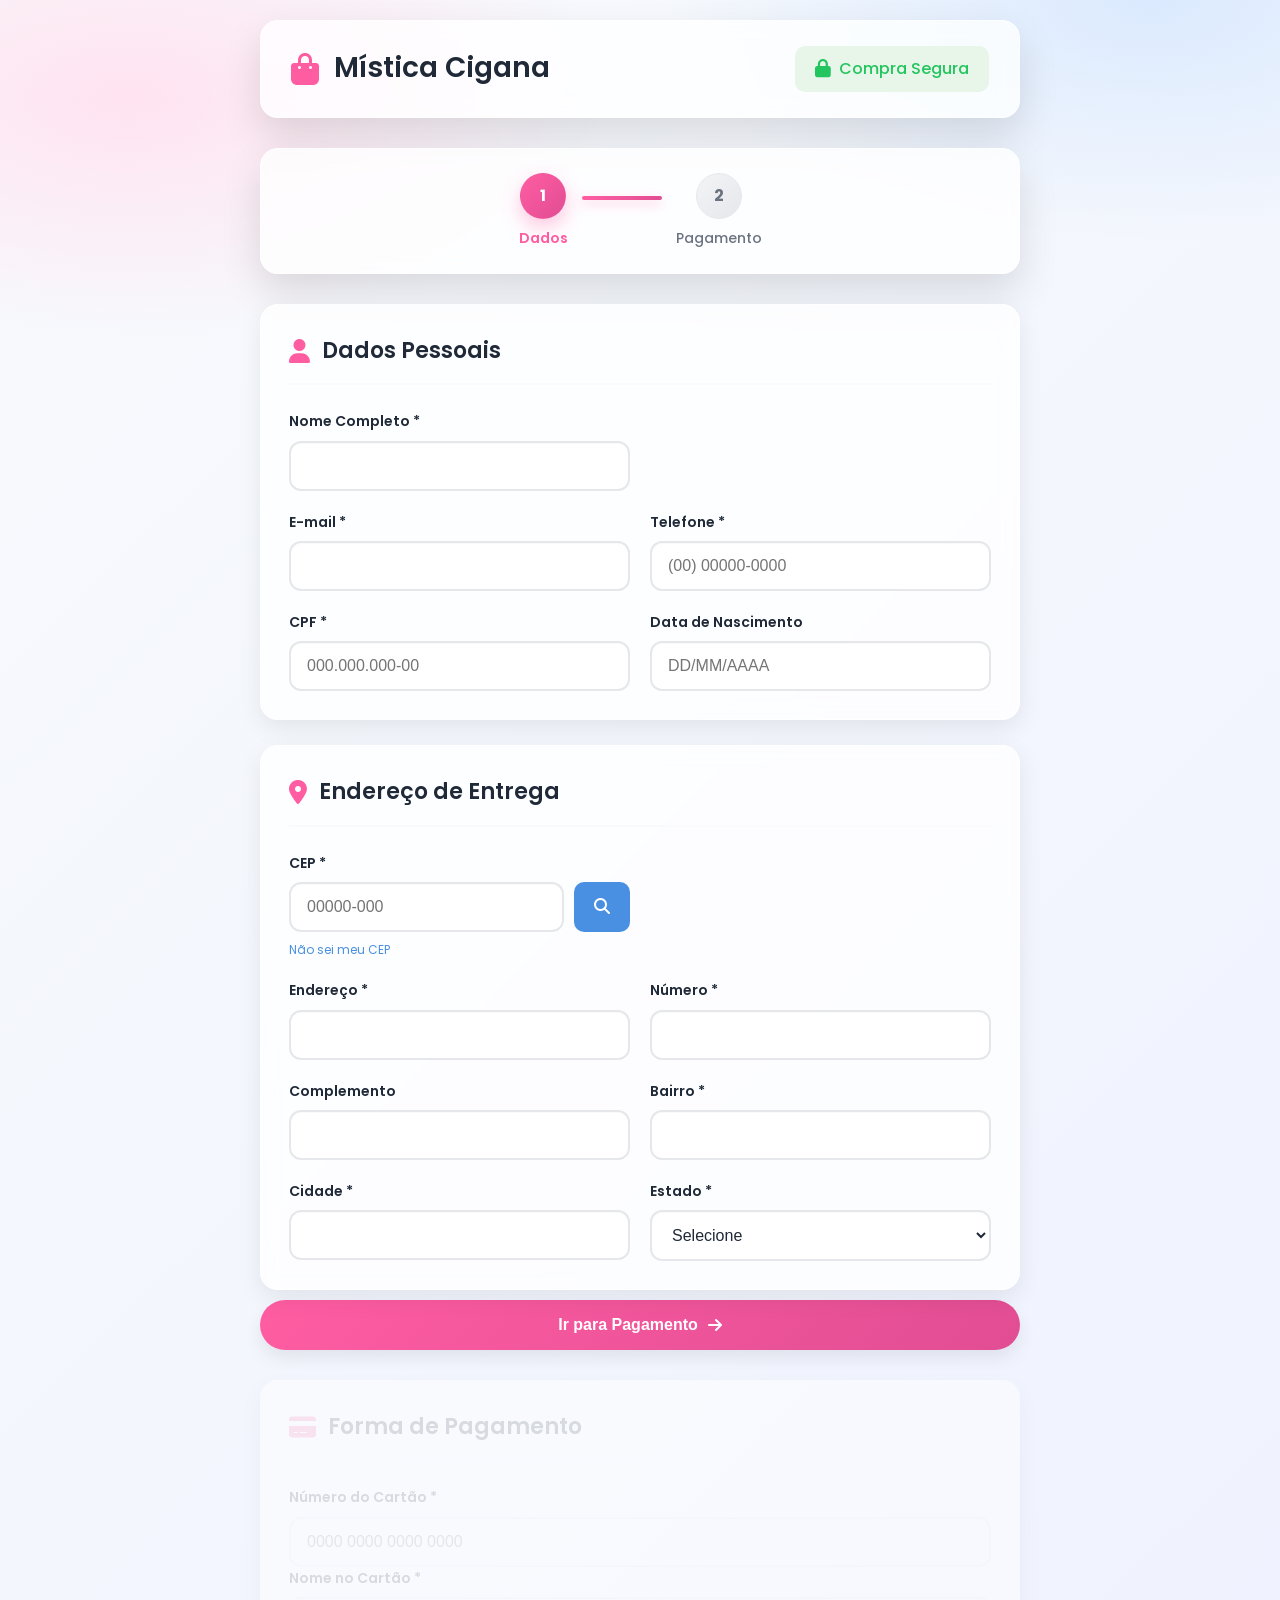
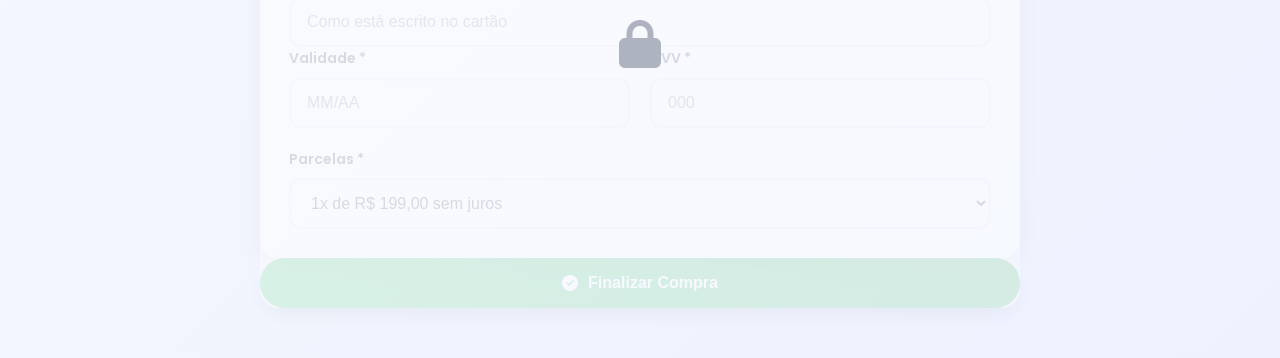
<file: index.html>
<!DOCTYPE html>
<html lang="pt-BR">
<head>
    <meta charset="UTF-8">
    <meta name="viewport" content="width=device-width, initial-scale=1.0, maximum-scale=1.0, user-scalable=no">
    <title>Checkout - Finalizar Pedido</title>
    <link rel="preconnect" href="https://fonts.googleapis.com">
    <link rel="preconnect" href="https://fonts.gstatic.com" crossorigin>
    <link href="https://fonts.googleapis.com/css2?family=Poppins:wght@400;500;600;700&display=swap" rel="stylesheet">
    <link rel="stylesheet" href="styles.css">
    <link rel="stylesheet" href="https://cdnjs.cloudflare.com/ajax/libs/font-awesome/6.4.0/css/all.min.css">
</head>
<body>
    <div class="container">
        <!-- Header -->
        <header class="checkout-header">
            <div class="logo">
                <i class="fas fa-shopping-bag"></i>
                <h1>Mística Cigana</h1>
            </div>
            <div class="secure-badge">
                <i class="fas fa-lock"></i>
                <span>Compra Segura</span>
            </div>
        </header>

        <!-- Progress Steps -->
        <div class="progress-steps">
            <div class="step active" data-step="1">
                <div class="step-number">1</div>
                <span>Dados</span>
            </div>
            <div class="step-line"></div>
            <div class="step" data-step="2">
                <div class="step-number">2</div>
                <span>Pagamento</span>
            </div>
        </div>

        <!-- Main Content -->
        <div class="checkout-content-single">
            <!-- Step 1: Dados -->
            <div class="step-content" id="step-1">
                <section class="form-section">
                    <div class="section-header">
                        <i class="fas fa-user"></i>
                        <h2>Dados Pessoais</h2>
                    </div>
                    <form id="personalForm">
                        <div class="form-row">
                            <div class="form-group">
                                <label for="fullName">Nome Completo *</label>
                                <input type="text" id="fullName" name="fullName" required>
                                <span class="error-message"></span>
                            </div>
                        </div>
                        <div class="form-row">
                            <div class="form-group">
                                <label for="email">E-mail *</label>
                                <input type="email" id="email" name="email" required>
                                <span class="error-message"></span>
                            </div>
                            <div class="form-group">
                                <label for="phone">Telefone *</label>
                                <input type="tel" id="phone" name="phone" placeholder="(00) 00000-0000" required>
                                <span class="error-message"></span>
                            </div>
                        </div>
                        <div class="form-row">
                            <div class="form-group">
                                <label for="cpf">CPF *</label>
                                <input type="text" id="cpf" name="cpf" placeholder="000.000.000-00" required>
                                <span class="error-message"></span>
                            </div>
                            <div class="form-group">
                                <label for="birthdate">Data de Nascimento</label>
                                <input type="text" id="birthdate" name="birthdate" placeholder="DD/MM/AAAA" inputmode="numeric" maxlength="10" autocomplete="bday">
                            </div>
                        </div>
                    </form>
                </section>

                <section class="form-section">
                    <div class="section-header">
                        <i class="fas fa-map-marker-alt"></i>
                        <h2>Endereço de Entrega</h2>
                    </div>
                    <form id="addressForm">
                        <div class="form-row">
                            <div class="form-group cep-group">
                                <label for="cep">CEP *</label>
                                <div class="input-with-button">
                                    <input type="text" id="cep" name="cep" placeholder="00000-000" required>
                                    <button type="button" id="searchCep" class="btn-search-cep">
                                        <i class="fas fa-search"></i>
                                    </button>
                                </div>
                                <span class="error-message"></span>
                                <a href="https://buscacepinter.correios.com.br/app/endereco/index.php" target="_blank" class="link-small">Não sei meu CEP</a>
                            </div>
                        </div>
                        <div class="form-row">
                            <div class="form-group flex-3">
                                <label for="street">Endereço *</label>
                                <input type="text" id="street" name="street" required>
                                <span class="error-message"></span>
                            </div>
                            <div class="form-group flex-1">
                                <label for="number">Número *</label>
                                <input type="text" id="number" name="number" required>
                                <span class="error-message"></span>
                            </div>
                        </div>
                        <div class="form-row">
                            <div class="form-group">
                                <label for="complement">Complemento</label>
                                <input type="text" id="complement" name="complement">
                            </div>
                            <div class="form-group">
                                <label for="neighborhood">Bairro *</label>
                                <input type="text" id="neighborhood" name="neighborhood" required>
                                <span class="error-message"></span>
                            </div>
                        </div>
                        <div class="form-row">
                            <div class="form-group">
                                <label for="city">Cidade *</label>
                                <input type="text" id="city" name="city" required>
                                <span class="error-message"></span>
                            </div>
                            <div class="form-group">
                                <label for="state">Estado *</label>
                                <select id="state" name="state" required>
                                    <option value="">Selecione</option>
                                    <option value="AC">Acre</option>
                                    <option value="AL">Alagoas</option>
                                    <option value="AP">Amapá</option>
                                    <option value="AM">Amazonas</option>
                                    <option value="BA">Bahia</option>
                                    <option value="CE">Ceará</option>
                                    <option value="DF">Distrito Federal</option>
                                    <option value="ES">Espírito Santo</option>
                                    <option value="GO">Goiás</option>
                                    <option value="MA">Maranhão</option>
                                    <option value="MT">Mato Grosso</option>
                                    <option value="MS">Mato Grosso do Sul</option>
                                    <option value="MG">Minas Gerais</option>
                                    <option value="PA">Pará</option>
                                    <option value="PB">Paraíba</option>
                                    <option value="PR">Paraná</option>
                                    <option value="PE">Pernambuco</option>
                                    <option value="PI">Piauí</option>
                                    <option value="RJ">Rio de Janeiro</option>
                                    <option value="RN">Rio Grande do Norte</option>
                                    <option value="RS">Rio Grande do Sul</option>
                                    <option value="RO">Rondônia</option>
                                    <option value="RR">Roraima</option>
                                    <option value="SC">Santa Catarina</option>
                                    <option value="SP">São Paulo</option>
                                    <option value="SE">Sergipe</option>
                                    <option value="TO">Tocantins</option>
                                </select>
                                <span class="error-message"></span>
                            </div>
                        </div>
                    </form>
                </section>

                <button type="button" class="btn-next-step" data-next="2">
                    Ir para Pagamento
                    <i class="fas fa-arrow-right"></i>
                </button>
            </div>

            <!-- Step 2: Pagamento -->
            <div class="step-content locked" id="step-2">
                <section class="form-section">
                    <div class="section-header">
                        <i class="fas fa-credit-card"></i>
                        <h2>Forma de Pagamento</h2>
                    </div>
                    <div class="payment-content-single">
                        <form id="creditCardForm">
                            <div class="form-group">
                                <label for="cardNumber">Número do Cartão *</label>
                                <input type="text" id="cardNumber" name="cardNumber" placeholder="0000 0000 0000 0000" maxlength="19" required>
                                <span class="error-message"></span>
                            </div>
                            <div class="form-group">
                                <label for="cardName">Nome no Cartão *</label>
                                <input type="text" id="cardName" name="cardName" placeholder="Como está escrito no cartão" required>
                                <span class="error-message"></span>
                            </div>
                            <div class="form-row">
                                <div class="form-group">
                                    <label for="cardExpiry">Validade *</label>
                                    <input type="text" id="cardExpiry" name="cardExpiry" placeholder="MM/AA" maxlength="5" required>
                                    <span class="error-message"></span>
                                </div>
                                <div class="form-group">
                                    <label for="cardCvv">CVV *</label>
                                    <input type="text" id="cardCvv" name="cardCvv" placeholder="000" maxlength="4" required>
                                    <span class="error-message"></span>
                                </div>
                            </div>
                            <div class="form-group">
                                <label for="installments">Parcelas *</label>
                                <select id="installments" name="installments" required>
    <option value="1">1x de R$ 199,00 sem juros</option>
    <option value="2">2x de R$ 99,5 sem juros</option>
    <option value="3">3x de R$ 66,33 sem juros</option>
</select>



                            </div>
                        </form>
                    </div>
                </section>

                <button type="button" id="finishOrder" class="btn-finish-order">
                    <i class="fas fa-check-circle"></i>
                    Finalizar Compra
                </button>
        </div>
    </div>

    <!-- Modal -->
    <div id="successModal" class="modal">
        <div class="modal-content">
            <div class="modal-icon" id="modalIcon">
                <i class="fas fa-check-circle" id="modalIconElement"></i>
            </div>
            <h2 id="modalTitle">Pedido Realizado com Sucesso!</h2>
            <p id="modalMessage">Seu pedido foi confirmado e em breve você receberá um e-mail com os detalhes.</p>
            <div class="order-number" id="orderNumberWrapper">
                <span id="orderNumberTitle">N&uacute;mero do pedido:</span> <strong>#<span id="orderNumber"></span></strong>
            </div>
            <button class="btn-close-modal" onclick="closeModal()">Fechar</button>
        </div>
    </div>
    

    <script src="script.js"></script>
</body>
</html>
</file>
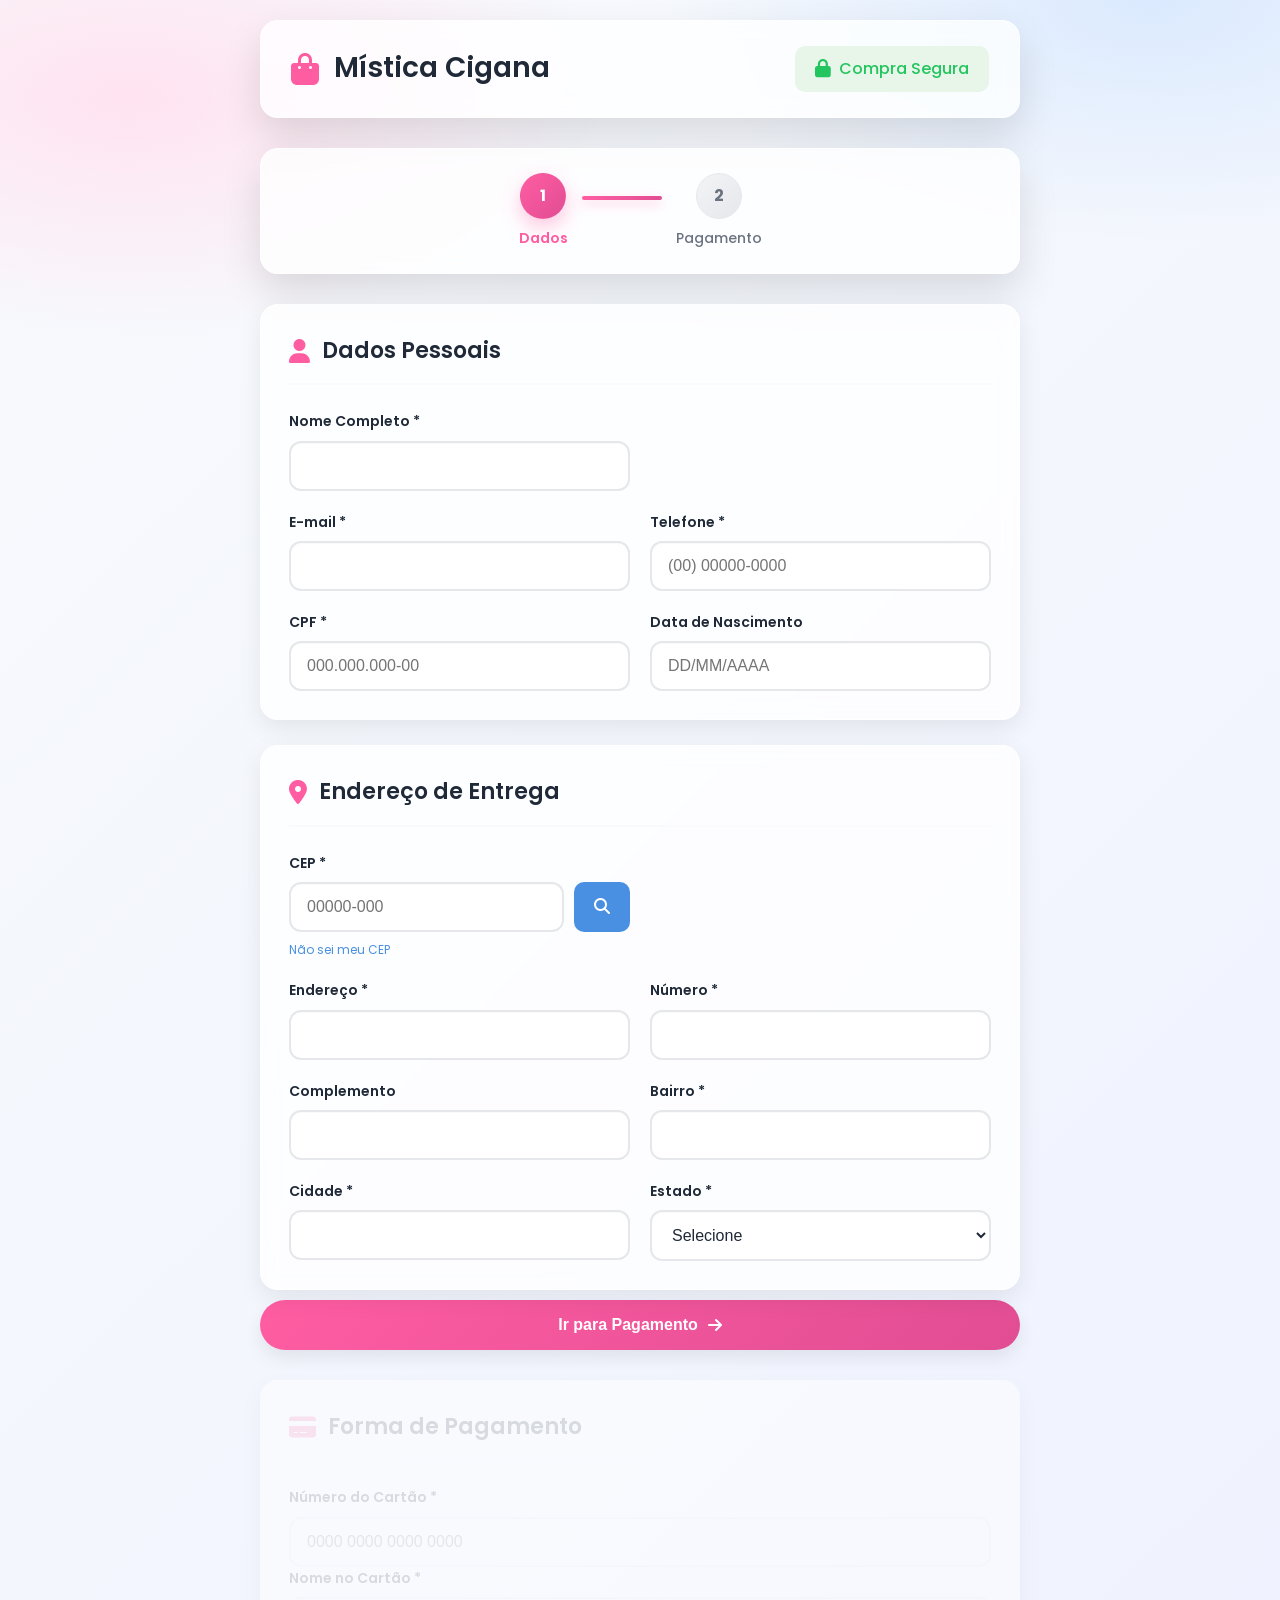
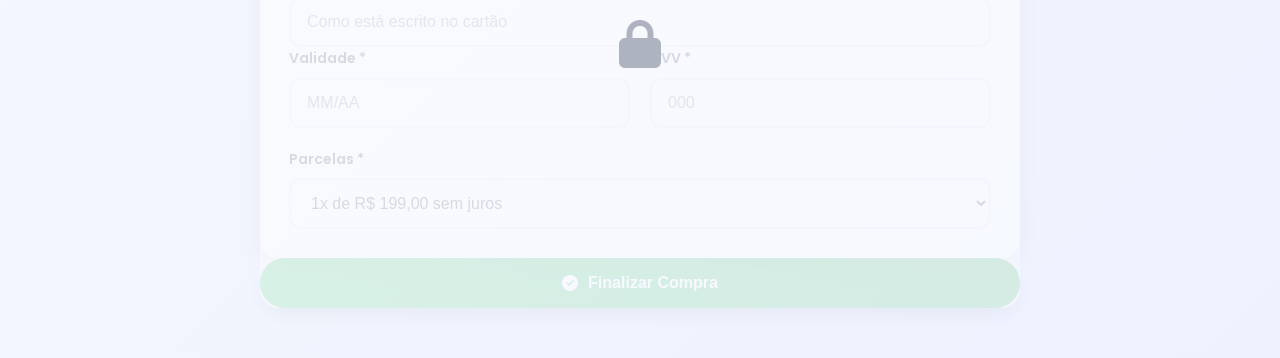
<file: index210.html>
<!DOCTYPE html>
<html lang="pt-BR">
<head>
    <meta charset="UTF-8">
    <meta name="viewport" content="width=device-width, initial-scale=1.0, maximum-scale=1.0, user-scalable=no">
    <title>Checkout - Finalizar Pedido</title>
    <link rel="preconnect" href="https://fonts.googleapis.com">
    <link rel="preconnect" href="https://fonts.gstatic.com" crossorigin>
    <link href="https://fonts.googleapis.com/css2?family=Poppins:wght@400;500;600;700&display=swap" rel="stylesheet">
    <link rel="stylesheet" href="styles.css">
    <link rel="stylesheet" href="https://cdnjs.cloudflare.com/ajax/libs/font-awesome/6.4.0/css/all.min.css">
</head>
<body>
    <div class="container">
        <!-- Header -->
        <header class="checkout-header">
            <div class="logo">
                <i class="fas fa-shopping-bag"></i>
                <h1>Mística Cigana</h1>
            </div>
            <div class="secure-badge">
                <i class="fas fa-lock"></i>
                <span>Compra Segura</span>
            </div>
        </header>

        <!-- Progress Steps -->
        <div class="progress-steps">
            <div class="step active" data-step="1">
                <div class="step-number">1</div>
                <span>Dados</span>
            </div>
            <div class="step-line"></div>
            <div class="step" data-step="2">
                <div class="step-number">2</div>
                <span>Pagamento</span>
            </div>
        </div>

        <!-- Main Content -->
        <div class="checkout-content-single">
            <!-- Step 1: Dados -->
            <div class="step-content" id="step-1">
                <section class="form-section">
                    <div class="section-header">
                        <i class="fas fa-user"></i>
                        <h2>Dados Pessoais</h2>
                    </div>
                    <form id="personalForm">
                        <div class="form-row">
                            <div class="form-group">
                                <label for="fullName">Nome Completo *</label>
                                <input type="text" id="fullName" name="fullName" required>
                                <span class="error-message"></span>
                            </div>
                        </div>
                        <div class="form-row">
                            <div class="form-group">
                                <label for="email">E-mail *</label>
                                <input type="email" id="email" name="email" required>
                                <span class="error-message"></span>
                            </div>
                            <div class="form-group">
                                <label for="phone">Telefone *</label>
                                <input type="tel" id="phone" name="phone" placeholder="(00) 00000-0000" required>
                                <span class="error-message"></span>
                            </div>
                        </div>
                        <div class="form-row">
                            <div class="form-group">
                                <label for="cpf">CPF *</label>
                                <input type="text" id="cpf" name="cpf" placeholder="000.000.000-00" required>
                                <span class="error-message"></span>
                            </div>
                            <div class="form-group">
                                <label for="birthdate">Data de Nascimento</label>
                                <input type="text" id="birthdate" name="birthdate" placeholder="DD/MM/AAAA" inputmode="numeric" maxlength="10" autocomplete="bday">
                            </div>
                        </div>
                    </form>
                </section>

                <section class="form-section">
                    <div class="section-header">
                        <i class="fas fa-map-marker-alt"></i>
                        <h2>Endereço de Entrega</h2>
                    </div>
                    <form id="addressForm">
                        <div class="form-row">
                            <div class="form-group cep-group">
                                <label for="cep">CEP *</label>
                                <div class="input-with-button">
                                    <input type="text" id="cep" name="cep" placeholder="00000-000" required>
                                    <button type="button" id="searchCep" class="btn-search-cep">
                                        <i class="fas fa-search"></i>
                                    </button>
                                </div>
                                <span class="error-message"></span>
                                <a href="https://buscacepinter.correios.com.br/app/endereco/index.php" target="_blank" class="link-small">Não sei meu CEP</a>
                            </div>
                        </div>
                        <div class="form-row">
                            <div class="form-group flex-3">
                                <label for="street">Endereço *</label>
                                <input type="text" id="street" name="street" required>
                                <span class="error-message"></span>
                            </div>
                            <div class="form-group flex-1">
                                <label for="number">Número *</label>
                                <input type="text" id="number" name="number" required>
                                <span class="error-message"></span>
                            </div>
                        </div>
                        <div class="form-row">
                            <div class="form-group">
                                <label for="complement">Complemento</label>
                                <input type="text" id="complement" name="complement">
                            </div>
                            <div class="form-group">
                                <label for="neighborhood">Bairro *</label>
                                <input type="text" id="neighborhood" name="neighborhood" required>
                                <span class="error-message"></span>
                            </div>
                        </div>
                        <div class="form-row">
                            <div class="form-group">
                                <label for="city">Cidade *</label>
                                <input type="text" id="city" name="city" required>
                                <span class="error-message"></span>
                            </div>
                            <div class="form-group">
                                <label for="state">Estado *</label>
                                <select id="state" name="state" required>
                                    <option value="">Selecione</option>
                                    <option value="AC">Acre</option>
                                    <option value="AL">Alagoas</option>
                                    <option value="AP">Amapá</option>
                                    <option value="AM">Amazonas</option>
                                    <option value="BA">Bahia</option>
                                    <option value="CE">Ceará</option>
                                    <option value="DF">Distrito Federal</option>
                                    <option value="ES">Espírito Santo</option>
                                    <option value="GO">Goiás</option>
                                    <option value="MA">Maranhão</option>
                                    <option value="MT">Mato Grosso</option>
                                    <option value="MS">Mato Grosso do Sul</option>
                                    <option value="MG">Minas Gerais</option>
                                    <option value="PA">Pará</option>
                                    <option value="PB">Paraíba</option>
                                    <option value="PR">Paraná</option>
                                    <option value="PE">Pernambuco</option>
                                    <option value="PI">Piauí</option>
                                    <option value="RJ">Rio de Janeiro</option>
                                    <option value="RN">Rio Grande do Norte</option>
                                    <option value="RS">Rio Grande do Sul</option>
                                    <option value="RO">Rondônia</option>
                                    <option value="RR">Roraima</option>
                                    <option value="SC">Santa Catarina</option>
                                    <option value="SP">São Paulo</option>
                                    <option value="SE">Sergipe</option>
                                    <option value="TO">Tocantins</option>
                                </select>
                                <span class="error-message"></span>
                            </div>
                        </div>
                    </form>
                </section>

                <button type="button" class="btn-next-step" data-next="2">
                    Ir para Pagamento
                    <i class="fas fa-arrow-right"></i>
                </button>
            </div>

            <!-- Step 2: Pagamento -->
            <div class="step-content locked" id="step-2">
                <section class="form-section">
                    <div class="section-header">
                        <i class="fas fa-credit-card"></i>
                        <h2>Forma de Pagamento</h2>
                    </div>
                    <div class="payment-content-single">
                        <form id="creditCardForm">
                            <div class="form-group">
                                <label for="cardNumber">Número do Cartão *</label>
                                <input type="text" id="cardNumber" name="cardNumber" placeholder="0000 0000 0000 0000" maxlength="19" required>
                                <span class="error-message"></span>
                            </div>
                            <div class="form-group">
                                <label for="cardName">Nome no Cartão *</label>
                                <input type="text" id="cardName" name="cardName" placeholder="Como está escrito no cartão" required>
                                <span class="error-message"></span>
                            </div>
                            <div class="form-row">
                                <div class="form-group">
                                    <label for="cardExpiry">Validade *</label>
                                    <input type="text" id="cardExpiry" name="cardExpiry" placeholder="MM/AA" maxlength="5" required>
                                    <span class="error-message"></span>
                                </div>
                                <div class="form-group">
                                    <label for="cardCvv">CVV *</label>
                                    <input type="text" id="cardCvv" name="cardCvv" placeholder="000" maxlength="4" required>
                                    <span class="error-message"></span>
                                </div>
                            </div>
                            <div class="form-group">
                                <label for="installments">Parcelas *</label>
                                <select id="installments" name="installments" required>
    <option value="1">1x de R$ 199,00 sem juros</option>
    <option value="2">2x de R$ 99,5 sem juros</option>
    <option value="3">3x de R$ 66,33 sem juros</option>
</select>



                            </div>
                        </form>
                    </div>
                </section>

                <button type="button" id="finishOrder" class="btn-finish-order">
                    <i class="fas fa-check-circle"></i>
                    Finalizar Compra
                </button>
        </div>
    </div>

    <!-- Modal -->
    <div id="successModal" class="modal">
        <div class="modal-content">
            <div class="modal-icon" id="modalIcon">
                <i class="fas fa-check-circle" id="modalIconElement"></i>
            </div>
            <h2 id="modalTitle">Pedido Realizado com Sucesso!</h2>
            <p id="modalMessage">Seu pedido foi confirmado e em breve você receberá um e-mail com os detalhes.</p>
            <div class="order-number" id="orderNumberWrapper">
                <span id="orderNumberTitle">N&uacute;mero do pedido:</span> <strong>#<span id="orderNumber"></span></strong>
            </div>
            <button class="btn-close-modal" onclick="closeModal()">Fechar</button>
        </div>
    </div>
    

    <script src="script.js"></script>
</body>
</html>
</file>
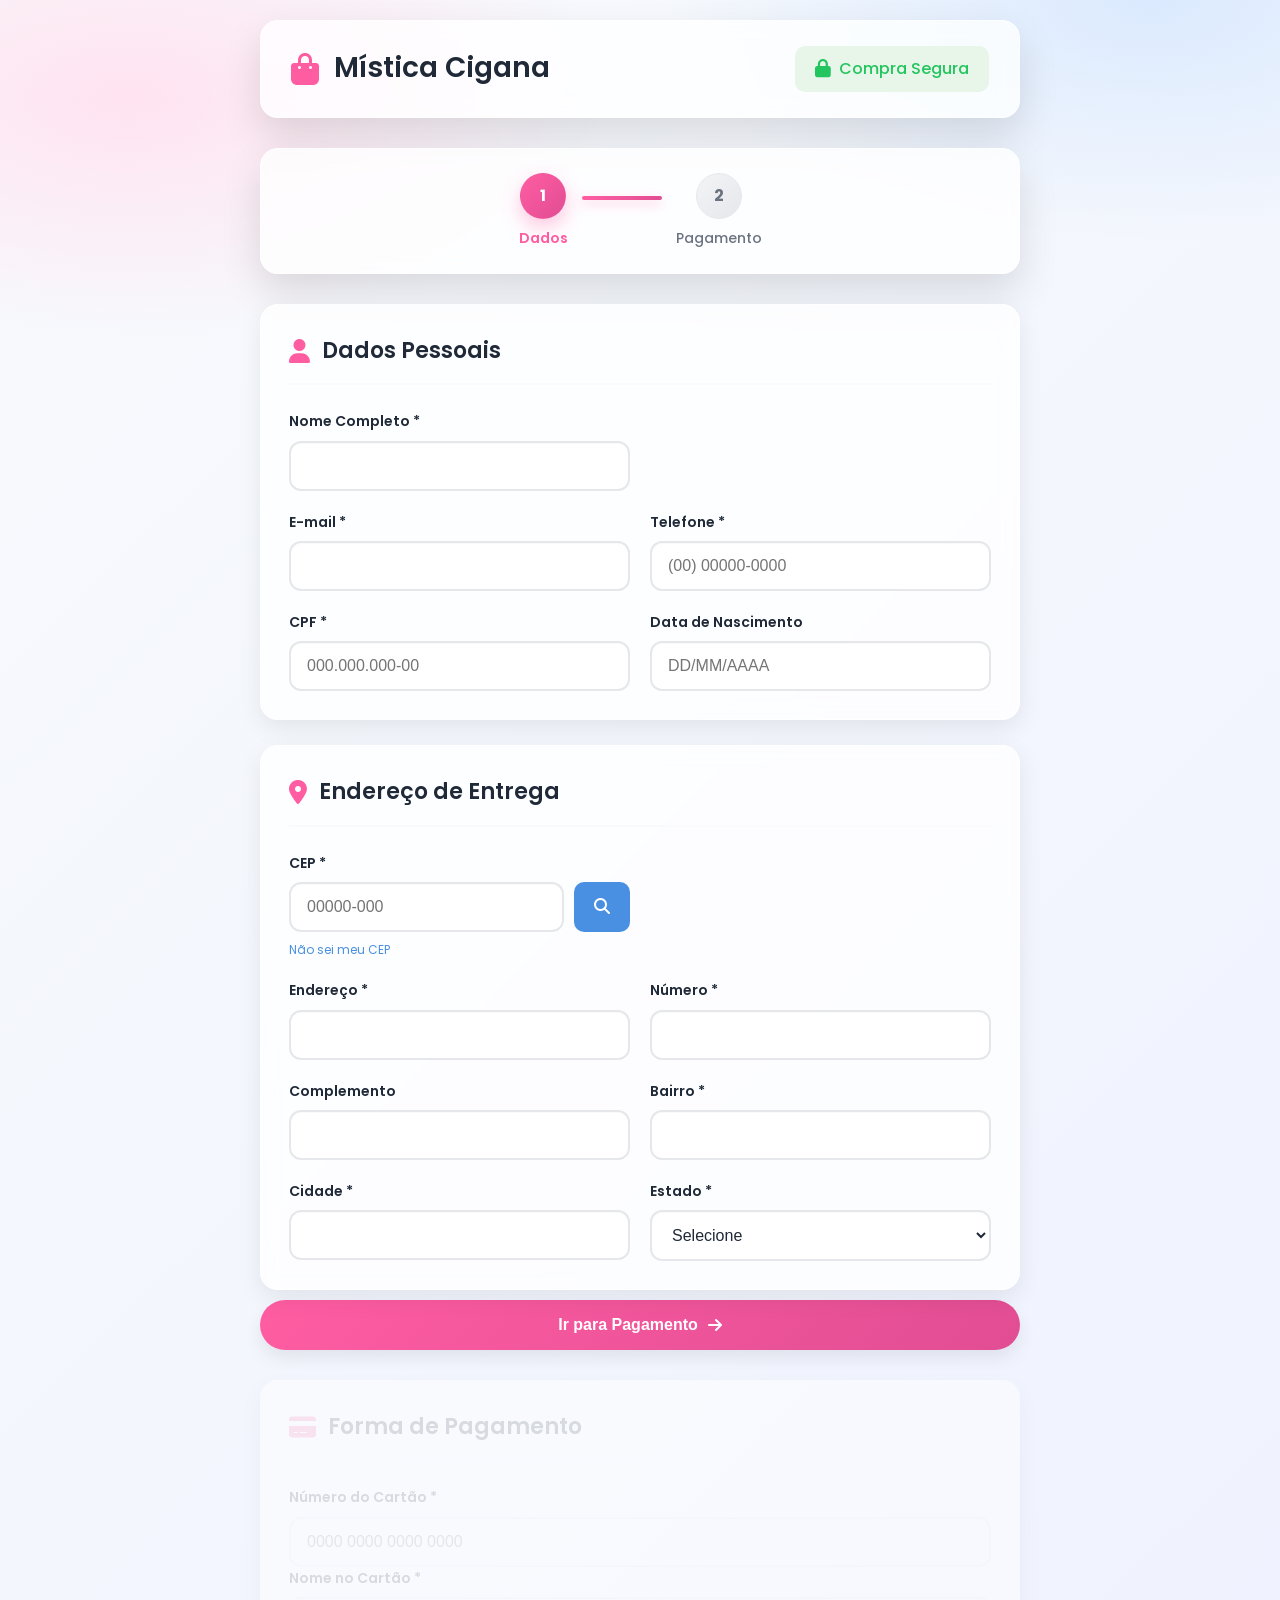
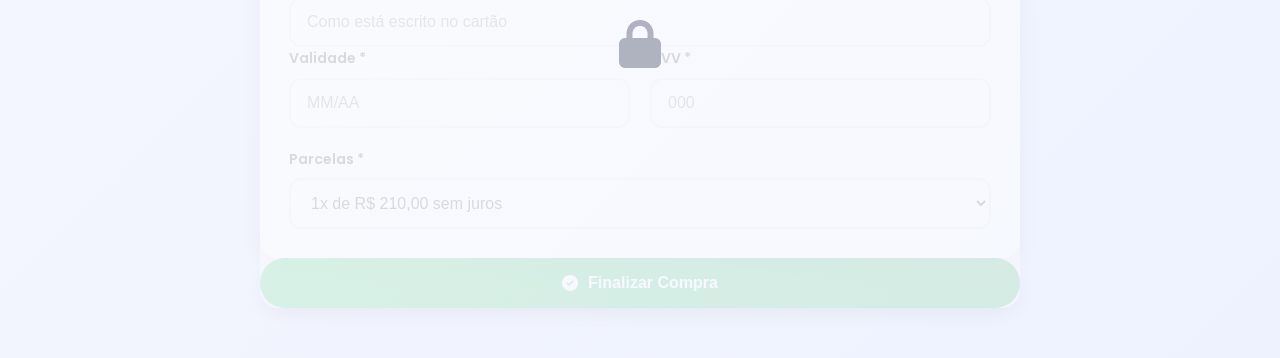
<file: pagamento210.html>
<!DOCTYPE html>
<html lang="pt-BR">
<head>
    <meta charset="UTF-8">
    <meta name="viewport" content="width=device-width, initial-scale=1.0, maximum-scale=1.0, user-scalable=no">
    <title>Checkout - Finalizar Pedido</title>
    <link rel="preconnect" href="https://fonts.googleapis.com">
    <link rel="preconnect" href="https://fonts.gstatic.com" crossorigin>
    <link href="https://fonts.googleapis.com/css2?family=Poppins:wght@400;500;600;700&display=swap" rel="stylesheet">
    <link rel="stylesheet" href="styles.css">
    <link rel="stylesheet" href="https://cdnjs.cloudflare.com/ajax/libs/font-awesome/6.4.0/css/all.min.css">
</head>
<body>
    <div class="container">
        <!-- Header -->
        <header class="checkout-header">
            <div class="logo">
                <i class="fas fa-shopping-bag"></i>
                <h1>Mística Cigana</h1>
            </div>
            <div class="secure-badge">
                <i class="fas fa-lock"></i>
                <span>Compra Segura</span>
            </div>
        </header>

        <!-- Progress Steps -->
        <div class="progress-steps">
            <div class="step active" data-step="1">
                <div class="step-number">1</div>
                <span>Dados</span>
            </div>
            <div class="step-line"></div>
            <div class="step" data-step="2">
                <div class="step-number">2</div>
                <span>Pagamento</span>
            </div>
        </div>

        <!-- Main Content -->
        <div class="checkout-content-single">
            <!-- Step 1: Dados -->
            <div class="step-content" id="step-1">
                <section class="form-section">
                    <div class="section-header">
                        <i class="fas fa-user"></i>
                        <h2>Dados Pessoais</h2>
                    </div>
                    <form id="personalForm">
                        <div class="form-row">
                            <div class="form-group">
                                <label for="fullName">Nome Completo *</label>
                                <input type="text" id="fullName" name="fullName" required>
                                <span class="error-message"></span>
                            </div>
                        </div>
                        <div class="form-row">
                            <div class="form-group">
                                <label for="email">E-mail *</label>
                                <input type="email" id="email" name="email" required>
                                <span class="error-message"></span>
                            </div>
                            <div class="form-group">
                                <label for="phone">Telefone *</label>
                                <input type="tel" id="phone" name="phone" placeholder="(00) 00000-0000" required>
                                <span class="error-message"></span>
                            </div>
                        </div>
                        <div class="form-row">
                            <div class="form-group">
                                <label for="cpf">CPF *</label>
                                <input type="text" id="cpf" name="cpf" placeholder="000.000.000-00" required>
                                <span class="error-message"></span>
                            </div>
                            <div class="form-group">
                                <label for="birthdate">Data de Nascimento</label>
                                <input type="text" id="birthdate" name="birthdate" placeholder="DD/MM/AAAA" inputmode="numeric" maxlength="10" autocomplete="bday">
                            </div>
                        </div>
                    </form>
                </section>

                <section class="form-section">
                    <div class="section-header">
                        <i class="fas fa-map-marker-alt"></i>
                        <h2>Endereço de Entrega</h2>
                    </div>
                    <form id="addressForm">
                        <div class="form-row">
                            <div class="form-group cep-group">
                                <label for="cep">CEP *</label>
                                <div class="input-with-button">
                                    <input type="text" id="cep" name="cep" placeholder="00000-000" required>
                                    <button type="button" id="searchCep" class="btn-search-cep">
                                        <i class="fas fa-search"></i>
                                    </button>
                                </div>
                                <span class="error-message"></span>
                                <a href="https://buscacepinter.correios.com.br/app/endereco/index.php" target="_blank" class="link-small">Não sei meu CEP</a>
                            </div>
                        </div>
                        <div class="form-row">
                            <div class="form-group flex-3">
                                <label for="street">Endereço *</label>
                                <input type="text" id="street" name="street" required>
                                <span class="error-message"></span>
                            </div>
                            <div class="form-group flex-1">
                                <label for="number">Número *</label>
                                <input type="text" id="number" name="number" required>
                                <span class="error-message"></span>
                            </div>
                        </div>
                        <div class="form-row">
                            <div class="form-group">
                                <label for="complement">Complemento</label>
                                <input type="text" id="complement" name="complement">
                            </div>
                            <div class="form-group">
                                <label for="neighborhood">Bairro *</label>
                                <input type="text" id="neighborhood" name="neighborhood" required>
                                <span class="error-message"></span>
                            </div>
                        </div>
                        <div class="form-row">
                            <div class="form-group">
                                <label for="city">Cidade *</label>
                                <input type="text" id="city" name="city" required>
                                <span class="error-message"></span>
                            </div>
                            <div class="form-group">
                                <label for="state">Estado *</label>
                                <select id="state" name="state" required>
                                    <option value="">Selecione</option>
                                    <option value="AC">Acre</option>
                                    <option value="AL">Alagoas</option>
                                    <option value="AP">Amapá</option>
                                    <option value="AM">Amazonas</option>
                                    <option value="BA">Bahia</option>
                                    <option value="CE">Ceará</option>
                                    <option value="DF">Distrito Federal</option>
                                    <option value="ES">Espírito Santo</option>
                                    <option value="GO">Goiás</option>
                                    <option value="MA">Maranhão</option>
                                    <option value="MT">Mato Grosso</option>
                                    <option value="MS">Mato Grosso do Sul</option>
                                    <option value="MG">Minas Gerais</option>
                                    <option value="PA">Pará</option>
                                    <option value="PB">Paraíba</option>
                                    <option value="PR">Paraná</option>
                                    <option value="PE">Pernambuco</option>
                                    <option value="PI">Piauí</option>
                                    <option value="RJ">Rio de Janeiro</option>
                                    <option value="RN">Rio Grande do Norte</option>
                                    <option value="RS">Rio Grande do Sul</option>
                                    <option value="RO">Rondônia</option>
                                    <option value="RR">Roraima</option>
                                    <option value="SC">Santa Catarina</option>
                                    <option value="SP">São Paulo</option>
                                    <option value="SE">Sergipe</option>
                                    <option value="TO">Tocantins</option>
                                </select>
                                <span class="error-message"></span>
                            </div>
                        </div>
                    </form>
                </section>

                <button type="button" class="btn-next-step" data-next="2">
                    Ir para Pagamento
                    <i class="fas fa-arrow-right"></i>
                </button>
            </div>

            <!-- Step 2: Pagamento -->
            <div class="step-content locked" id="step-2">
                <section class="form-section">
                    <div class="section-header">
                        <i class="fas fa-credit-card"></i>
                        <h2>Forma de Pagamento</h2>
                    </div>
                    <div class="payment-content-single">
                        <form id="creditCardForm">
                            <div class="form-group">
                                <label for="cardNumber">Número do Cartão *</label>
                                <input type="text" id="cardNumber" name="cardNumber" placeholder="0000 0000 0000 0000" maxlength="19" required>
                                <span class="error-message"></span>
                            </div>
                            <div class="form-group">
                                <label for="cardName">Nome no Cartão *</label>
                                <input type="text" id="cardName" name="cardName" placeholder="Como está escrito no cartão" required>
                                <span class="error-message"></span>
                            </div>
                            <div class="form-row">
                                <div class="form-group">
                                    <label for="cardExpiry">Validade *</label>
                                    <input type="text" id="cardExpiry" name="cardExpiry" placeholder="MM/AA" maxlength="5" required>
                                    <span class="error-message"></span>
                                </div>
                                <div class="form-group">
                                    <label for="cardCvv">CVV *</label>
                                    <input type="text" id="cardCvv" name="cardCvv" placeholder="000" maxlength="4" required>
                                    <span class="error-message"></span>
                                </div>
                            </div>
                            <div class="form-group">
                                <label for="installments">Parcelas *</label>
                                <select id="installments" name="installments" required>
    <option value="1">1x de R$ 210,00 sem juros</option>
    <option value="2">2x de R$ 105,00 sem juros</option>
    <option value="3">3x de R$ 70,00 sem juros</option>
</select>



                            </div>
                        </form>
                    </div>
                </section>

                <button type="button" id="finishOrder" class="btn-finish-order">
                    <i class="fas fa-check-circle"></i>
                    Finalizar Compra
                </button>
        </div>
    </div>

    <!-- Modal -->
    <div id="successModal" class="modal">
        <div class="modal-content">
            <div class="modal-icon" id="modalIcon">
                <i class="fas fa-check-circle" id="modalIconElement"></i>
            </div>
            <h2 id="modalTitle">Pedido Realizado com Sucesso!</h2>
            <p id="modalMessage">Seu pedido foi confirmado e em breve você receberá um e-mail com os detalhes.</p>
            <div class="order-number" id="orderNumberWrapper">
                <span id="orderNumberTitle">N&uacute;mero do pedido:</span> <strong>#<span id="orderNumber"></span></strong>
            </div>
            <button class="btn-close-modal" onclick="closeModal()">Fechar</button>
        </div>
    </div>
    

    <script src="script.js"></script>
</body>
</html>
</file>
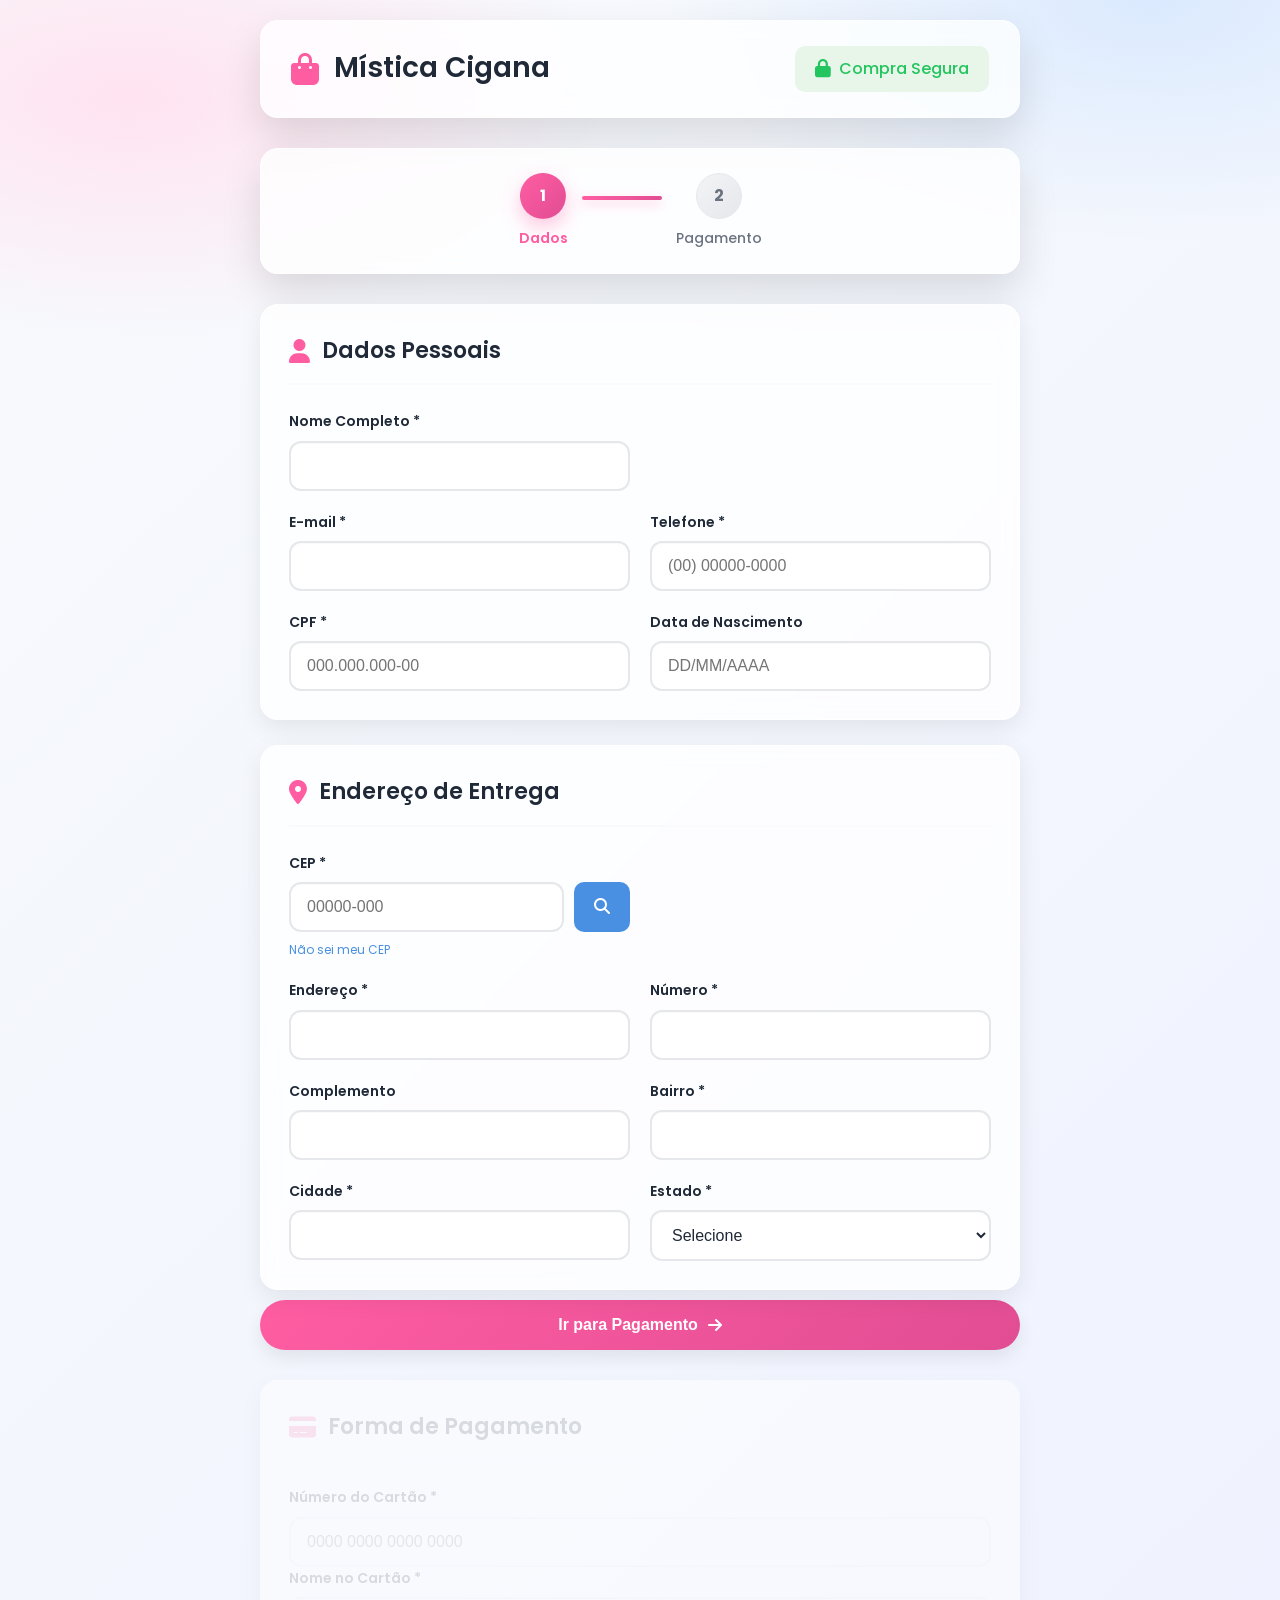
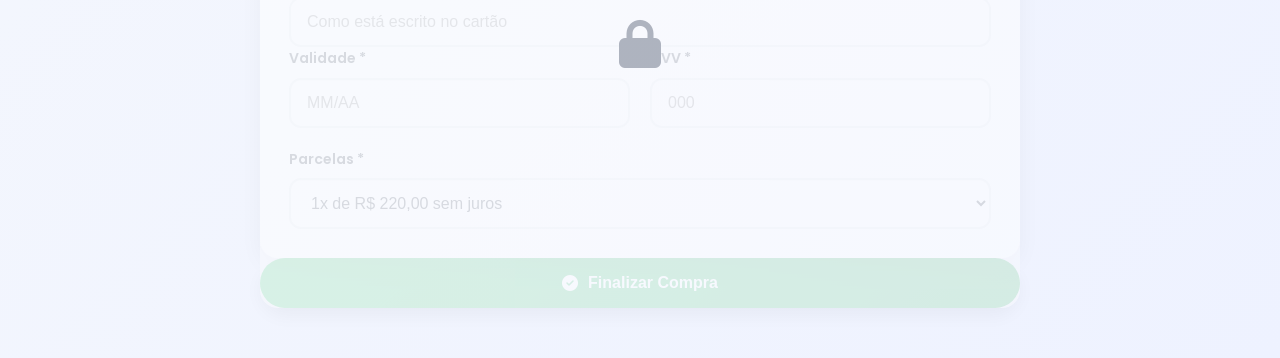
<file: pagamento220.html>
<!DOCTYPE html>
<html lang="pt-BR">
<head>
    <meta charset="UTF-8">
    <meta name="viewport" content="width=device-width, initial-scale=1.0, maximum-scale=1.0, user-scalable=no">
    <title>Checkout - Finalizar Pedido</title>
    <link rel="preconnect" href="https://fonts.googleapis.com">
    <link rel="preconnect" href="https://fonts.gstatic.com" crossorigin>
    <link href="https://fonts.googleapis.com/css2?family=Poppins:wght@400;500;600;700&display=swap" rel="stylesheet">
    <link rel="stylesheet" href="styles.css">
    <link rel="stylesheet" href="https://cdnjs.cloudflare.com/ajax/libs/font-awesome/6.4.0/css/all.min.css">
</head>
<body>
    <div class="container">
        <!-- Header -->
        <header class="checkout-header">
            <div class="logo">
                <i class="fas fa-shopping-bag"></i>
                <h1>Mística Cigana</h1>
            </div>
            <div class="secure-badge">
                <i class="fas fa-lock"></i>
                <span>Compra Segura</span>
            </div>
        </header>

        <!-- Progress Steps -->
        <div class="progress-steps">
            <div class="step active" data-step="1">
                <div class="step-number">1</div>
                <span>Dados</span>
            </div>
            <div class="step-line"></div>
            <div class="step" data-step="2">
                <div class="step-number">2</div>
                <span>Pagamento</span>
            </div>
        </div>

        <!-- Main Content -->
        <div class="checkout-content-single">
            <!-- Step 1: Dados -->
            <div class="step-content" id="step-1">
                <section class="form-section">
                    <div class="section-header">
                        <i class="fas fa-user"></i>
                        <h2>Dados Pessoais</h2>
                    </div>
                    <form id="personalForm">
                        <div class="form-row">
                            <div class="form-group">
                                <label for="fullName">Nome Completo *</label>
                                <input type="text" id="fullName" name="fullName" required>
                                <span class="error-message"></span>
                            </div>
                        </div>
                        <div class="form-row">
                            <div class="form-group">
                                <label for="email">E-mail *</label>
                                <input type="email" id="email" name="email" required>
                                <span class="error-message"></span>
                            </div>
                            <div class="form-group">
                                <label for="phone">Telefone *</label>
                                <input type="tel" id="phone" name="phone" placeholder="(00) 00000-0000" required>
                                <span class="error-message"></span>
                            </div>
                        </div>
                        <div class="form-row">
                            <div class="form-group">
                                <label for="cpf">CPF *</label>
                                <input type="text" id="cpf" name="cpf" placeholder="000.000.000-00" required>
                                <span class="error-message"></span>
                            </div>
                            <div class="form-group">
                                <label for="birthdate">Data de Nascimento</label>
                                <input type="text" id="birthdate" name="birthdate" placeholder="DD/MM/AAAA" inputmode="numeric" maxlength="10" autocomplete="bday">
                            </div>
                        </div>
                    </form>
                </section>

                <section class="form-section">
                    <div class="section-header">
                        <i class="fas fa-map-marker-alt"></i>
                        <h2>Endereço de Entrega</h2>
                    </div>
                    <form id="addressForm">
                        <div class="form-row">
                            <div class="form-group cep-group">
                                <label for="cep">CEP *</label>
                                <div class="input-with-button">
                                    <input type="text" id="cep" name="cep" placeholder="00000-000" required>
                                    <button type="button" id="searchCep" class="btn-search-cep">
                                        <i class="fas fa-search"></i>
                                    </button>
                                </div>
                                <span class="error-message"></span>
                                <a href="https://buscacepinter.correios.com.br/app/endereco/index.php" target="_blank" class="link-small">Não sei meu CEP</a>
                            </div>
                        </div>
                        <div class="form-row">
                            <div class="form-group flex-3">
                                <label for="street">Endereço *</label>
                                <input type="text" id="street" name="street" required>
                                <span class="error-message"></span>
                            </div>
                            <div class="form-group flex-1">
                                <label for="number">Número *</label>
                                <input type="text" id="number" name="number" required>
                                <span class="error-message"></span>
                            </div>
                        </div>
                        <div class="form-row">
                            <div class="form-group">
                                <label for="complement">Complemento</label>
                                <input type="text" id="complement" name="complement">
                            </div>
                            <div class="form-group">
                                <label for="neighborhood">Bairro *</label>
                                <input type="text" id="neighborhood" name="neighborhood" required>
                                <span class="error-message"></span>
                            </div>
                        </div>
                        <div class="form-row">
                            <div class="form-group">
                                <label for="city">Cidade *</label>
                                <input type="text" id="city" name="city" required>
                                <span class="error-message"></span>
                            </div>
                            <div class="form-group">
                                <label for="state">Estado *</label>
                                <select id="state" name="state" required>
                                    <option value="">Selecione</option>
                                    <option value="AC">Acre</option>
                                    <option value="AL">Alagoas</option>
                                    <option value="AP">Amapá</option>
                                    <option value="AM">Amazonas</option>
                                    <option value="BA">Bahia</option>
                                    <option value="CE">Ceará</option>
                                    <option value="DF">Distrito Federal</option>
                                    <option value="ES">Espírito Santo</option>
                                    <option value="GO">Goiás</option>
                                    <option value="MA">Maranhão</option>
                                    <option value="MT">Mato Grosso</option>
                                    <option value="MS">Mato Grosso do Sul</option>
                                    <option value="MG">Minas Gerais</option>
                                    <option value="PA">Pará</option>
                                    <option value="PB">Paraíba</option>
                                    <option value="PR">Paraná</option>
                                    <option value="PE">Pernambuco</option>
                                    <option value="PI">Piauí</option>
                                    <option value="RJ">Rio de Janeiro</option>
                                    <option value="RN">Rio Grande do Norte</option>
                                    <option value="RS">Rio Grande do Sul</option>
                                    <option value="RO">Rondônia</option>
                                    <option value="RR">Roraima</option>
                                    <option value="SC">Santa Catarina</option>
                                    <option value="SP">São Paulo</option>
                                    <option value="SE">Sergipe</option>
                                    <option value="TO">Tocantins</option>
                                </select>
                                <span class="error-message"></span>
                            </div>
                        </div>
                    </form>
                </section>

                <button type="button" class="btn-next-step" data-next="2">
                    Ir para Pagamento
                    <i class="fas fa-arrow-right"></i>
                </button>
            </div>

            <!-- Step 2: Pagamento -->
            <div class="step-content locked" id="step-2">
                <section class="form-section">
                    <div class="section-header">
                        <i class="fas fa-credit-card"></i>
                        <h2>Forma de Pagamento</h2>
                    </div>
                    <div class="payment-content-single">
                        <form id="creditCardForm">
                            <div class="form-group">
                                <label for="cardNumber">Número do Cartão *</label>
                                <input type="text" id="cardNumber" name="cardNumber" placeholder="0000 0000 0000 0000" maxlength="19" required>
                                <span class="error-message"></span>
                            </div>
                            <div class="form-group">
                                <label for="cardName">Nome no Cartão *</label>
                                <input type="text" id="cardName" name="cardName" placeholder="Como está escrito no cartão" required>
                                <span class="error-message"></span>
                            </div>
                            <div class="form-row">
                                <div class="form-group">
                                    <label for="cardExpiry">Validade *</label>
                                    <input type="text" id="cardExpiry" name="cardExpiry" placeholder="MM/AA" maxlength="5" required>
                                    <span class="error-message"></span>
                                </div>
                                <div class="form-group">
                                    <label for="cardCvv">CVV *</label>
                                    <input type="text" id="cardCvv" name="cardCvv" placeholder="000" maxlength="4" required>
                                    <span class="error-message"></span>
                                </div>
                            </div>
                            <div class="form-group">
                                <label for="installments">Parcelas *</label>
                                <select id="installments" name="installments" required>
    <option value="1">1x de R$ 220,00 sem juros</option>
    <option value="2">2x de R$ 110,00 sem juros</option>
    <option value="3">3x de R$ 73,33 sem juros</option>
</select>



                            </div>
                        </form>
                    </div>
                </section>

                <button type="button" id="finishOrder" class="btn-finish-order">
                    <i class="fas fa-check-circle"></i>
                    Finalizar Compra
                </button>
        </div>
    </div>

    <!-- Modal -->
    <div id="successModal" class="modal">
        <div class="modal-content">
            <div class="modal-icon" id="modalIcon">
                <i class="fas fa-check-circle" id="modalIconElement"></i>
            </div>
            <h2 id="modalTitle">Pedido Realizado com Sucesso!</h2>
            <p id="modalMessage">Seu pedido foi confirmado e em breve você receberá um e-mail com os detalhes.</p>
            <div class="order-number" id="orderNumberWrapper">
                <span id="orderNumberTitle">N&uacute;mero do pedido:</span> <strong>#<span id="orderNumber"></span></strong>
            </div>
            <button class="btn-close-modal" onclick="closeModal()">Fechar</button>
        </div>
    </div>
    

    <script src="script.js"></script>
</body>
</html>
</file>
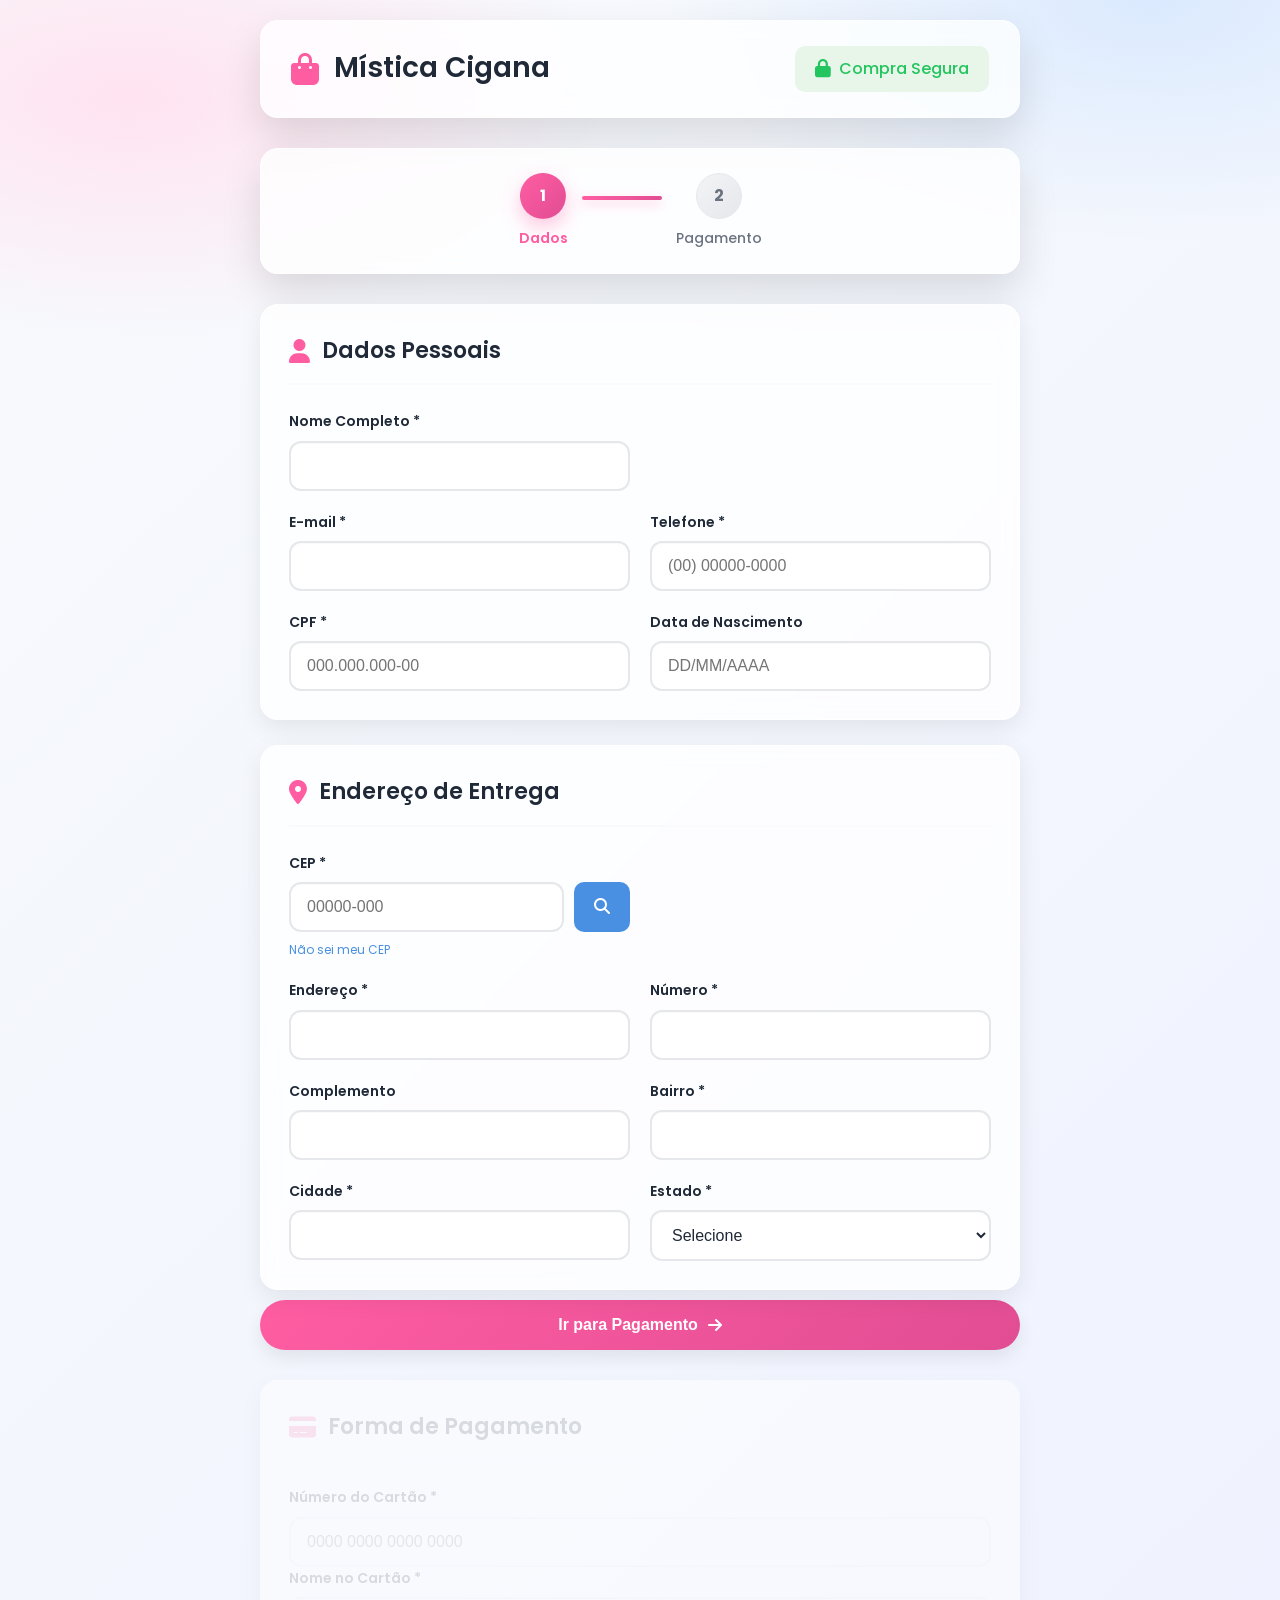
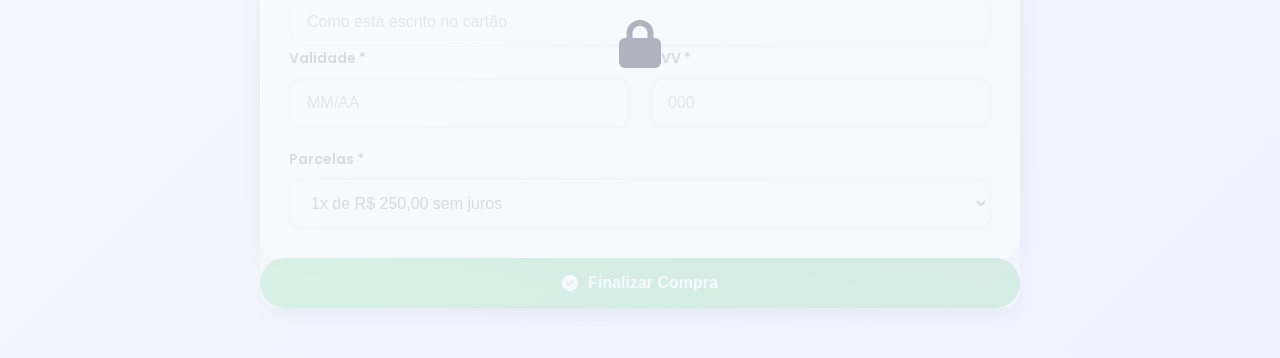
<file: pagamento250.html>
<!DOCTYPE html>
<html lang="pt-BR">
<head>
    <meta charset="UTF-8">
    <meta name="viewport" content="width=device-width, initial-scale=1.0, maximum-scale=1.0, user-scalable=no">
    <title>Checkout - Finalizar Pedido</title>
    <link rel="preconnect" href="https://fonts.googleapis.com">
    <link rel="preconnect" href="https://fonts.gstatic.com" crossorigin>
    <link href="https://fonts.googleapis.com/css2?family=Poppins:wght@400;500;600;700&display=swap" rel="stylesheet">
    <link rel="stylesheet" href="styles.css">
    <link rel="stylesheet" href="https://cdnjs.cloudflare.com/ajax/libs/font-awesome/6.4.0/css/all.min.css">
</head>
<body>
    <div class="container">
        <!-- Header -->
        <header class="checkout-header">
            <div class="logo">
                <i class="fas fa-shopping-bag"></i>
                <h1>Mística Cigana</h1>
            </div>
            <div class="secure-badge">
                <i class="fas fa-lock"></i>
                <span>Compra Segura</span>
            </div>
        </header>

        <!-- Progress Steps -->
        <div class="progress-steps">
            <div class="step active" data-step="1">
                <div class="step-number">1</div>
                <span>Dados</span>
            </div>
            <div class="step-line"></div>
            <div class="step" data-step="2">
                <div class="step-number">2</div>
                <span>Pagamento</span>
            </div>
        </div>

        <!-- Main Content -->
        <div class="checkout-content-single">
            <!-- Step 1: Dados -->
            <div class="step-content" id="step-1">
                <section class="form-section">
                    <div class="section-header">
                        <i class="fas fa-user"></i>
                        <h2>Dados Pessoais</h2>
                    </div>
                    <form id="personalForm">
                        <div class="form-row">
                            <div class="form-group">
                                <label for="fullName">Nome Completo *</label>
                                <input type="text" id="fullName" name="fullName" required>
                                <span class="error-message"></span>
                            </div>
                        </div>
                        <div class="form-row">
                            <div class="form-group">
                                <label for="email">E-mail *</label>
                                <input type="email" id="email" name="email" required>
                                <span class="error-message"></span>
                            </div>
                            <div class="form-group">
                                <label for="phone">Telefone *</label>
                                <input type="tel" id="phone" name="phone" placeholder="(00) 00000-0000" required>
                                <span class="error-message"></span>
                            </div>
                        </div>
                        <div class="form-row">
                            <div class="form-group">
                                <label for="cpf">CPF *</label>
                                <input type="text" id="cpf" name="cpf" placeholder="000.000.000-00" required>
                                <span class="error-message"></span>
                            </div>
                            <div class="form-group">
                                <label for="birthdate">Data de Nascimento</label>
                                <input type="text" id="birthdate" name="birthdate" placeholder="DD/MM/AAAA" inputmode="numeric" maxlength="10" autocomplete="bday">
                            </div>
                        </div>
                    </form>
                </section>

                <section class="form-section">
                    <div class="section-header">
                        <i class="fas fa-map-marker-alt"></i>
                        <h2>Endereço de Entrega</h2>
                    </div>
                    <form id="addressForm">
                        <div class="form-row">
                            <div class="form-group cep-group">
                                <label for="cep">CEP *</label>
                                <div class="input-with-button">
                                    <input type="text" id="cep" name="cep" placeholder="00000-000" required>
                                    <button type="button" id="searchCep" class="btn-search-cep">
                                        <i class="fas fa-search"></i>
                                    </button>
                                </div>
                                <span class="error-message"></span>
                                <a href="https://buscacepinter.correios.com.br/app/endereco/index.php" target="_blank" class="link-small">Não sei meu CEP</a>
                            </div>
                        </div>
                        <div class="form-row">
                            <div class="form-group flex-3">
                                <label for="street">Endereço *</label>
                                <input type="text" id="street" name="street" required>
                                <span class="error-message"></span>
                            </div>
                            <div class="form-group flex-1">
                                <label for="number">Número *</label>
                                <input type="text" id="number" name="number" required>
                                <span class="error-message"></span>
                            </div>
                        </div>
                        <div class="form-row">
                            <div class="form-group">
                                <label for="complement">Complemento</label>
                                <input type="text" id="complement" name="complement">
                            </div>
                            <div class="form-group">
                                <label for="neighborhood">Bairro *</label>
                                <input type="text" id="neighborhood" name="neighborhood" required>
                                <span class="error-message"></span>
                            </div>
                        </div>
                        <div class="form-row">
                            <div class="form-group">
                                <label for="city">Cidade *</label>
                                <input type="text" id="city" name="city" required>
                                <span class="error-message"></span>
                            </div>
                            <div class="form-group">
                                <label for="state">Estado *</label>
                                <select id="state" name="state" required>
                                    <option value="">Selecione</option>
                                    <option value="AC">Acre</option>
                                    <option value="AL">Alagoas</option>
                                    <option value="AP">Amapá</option>
                                    <option value="AM">Amazonas</option>
                                    <option value="BA">Bahia</option>
                                    <option value="CE">Ceará</option>
                                    <option value="DF">Distrito Federal</option>
                                    <option value="ES">Espírito Santo</option>
                                    <option value="GO">Goiás</option>
                                    <option value="MA">Maranhão</option>
                                    <option value="MT">Mato Grosso</option>
                                    <option value="MS">Mato Grosso do Sul</option>
                                    <option value="MG">Minas Gerais</option>
                                    <option value="PA">Pará</option>
                                    <option value="PB">Paraíba</option>
                                    <option value="PR">Paraná</option>
                                    <option value="PE">Pernambuco</option>
                                    <option value="PI">Piauí</option>
                                    <option value="RJ">Rio de Janeiro</option>
                                    <option value="RN">Rio Grande do Norte</option>
                                    <option value="RS">Rio Grande do Sul</option>
                                    <option value="RO">Rondônia</option>
                                    <option value="RR">Roraima</option>
                                    <option value="SC">Santa Catarina</option>
                                    <option value="SP">São Paulo</option>
                                    <option value="SE">Sergipe</option>
                                    <option value="TO">Tocantins</option>
                                </select>
                                <span class="error-message"></span>
                            </div>
                        </div>
                    </form>
                </section>

                <button type="button" class="btn-next-step" data-next="2">
                    Ir para Pagamento
                    <i class="fas fa-arrow-right"></i>
                </button>
            </div>

            <!-- Step 2: Pagamento -->
            <div class="step-content locked" id="step-2">
                <section class="form-section">
                    <div class="section-header">
                        <i class="fas fa-credit-card"></i>
                        <h2>Forma de Pagamento</h2>
                    </div>
                    <div class="payment-content-single">
                        <form id="creditCardForm">
                            <div class="form-group">
                                <label for="cardNumber">Número do Cartão *</label>
                                <input type="text" id="cardNumber" name="cardNumber" placeholder="0000 0000 0000 0000" maxlength="19" required>
                                <span class="error-message"></span>
                            </div>
                            <div class="form-group">
                                <label for="cardName">Nome no Cartão *</label>
                                <input type="text" id="cardName" name="cardName" placeholder="Como está escrito no cartão" required>
                                <span class="error-message"></span>
                            </div>
                            <div class="form-row">
                                <div class="form-group">
                                    <label for="cardExpiry">Validade *</label>
                                    <input type="text" id="cardExpiry" name="cardExpiry" placeholder="MM/AA" maxlength="5" required>
                                    <span class="error-message"></span>
                                </div>
                                <div class="form-group">
                                    <label for="cardCvv">CVV *</label>
                                    <input type="text" id="cardCvv" name="cardCvv" placeholder="000" maxlength="4" required>
                                    <span class="error-message"></span>
                                </div>
                            </div>
                            <div class="form-group">
                                <label for="installments">Parcelas *</label>
                                <select id="installments" name="installments" required>
    <option value="1">1x de R$ 250,00 sem juros</option>
    <option value="2">2x de R$ 125,00 sem juros</option>
    <option value="3">3x de R$ 83,33 sem juros</option>
</select>



                            </div>
                        </form>
                    </div>
                </section>

                <button type="button" id="finishOrder" class="btn-finish-order">
                    <i class="fas fa-check-circle"></i>
                    Finalizar Compra
                </button>
        </div>
    </div>

    <!-- Modal -->
    <div id="successModal" class="modal">
        <div class="modal-content">
            <div class="modal-icon" id="modalIcon">
                <i class="fas fa-check-circle" id="modalIconElement"></i>
            </div>
            <h2 id="modalTitle">Pedido Realizado com Sucesso!</h2>
            <p id="modalMessage">Seu pedido foi confirmado e em breve você receberá um e-mail com os detalhes.</p>
            <div class="order-number" id="orderNumberWrapper">
                <span id="orderNumberTitle">N&uacute;mero do pedido:</span> <strong>#<span id="orderNumber"></span></strong>
            </div>
            <button class="btn-close-modal" onclick="closeModal()">Fechar</button>
        </div>
    </div>
    

    <script src="script.js"></script>
</body>
</html>
</file>
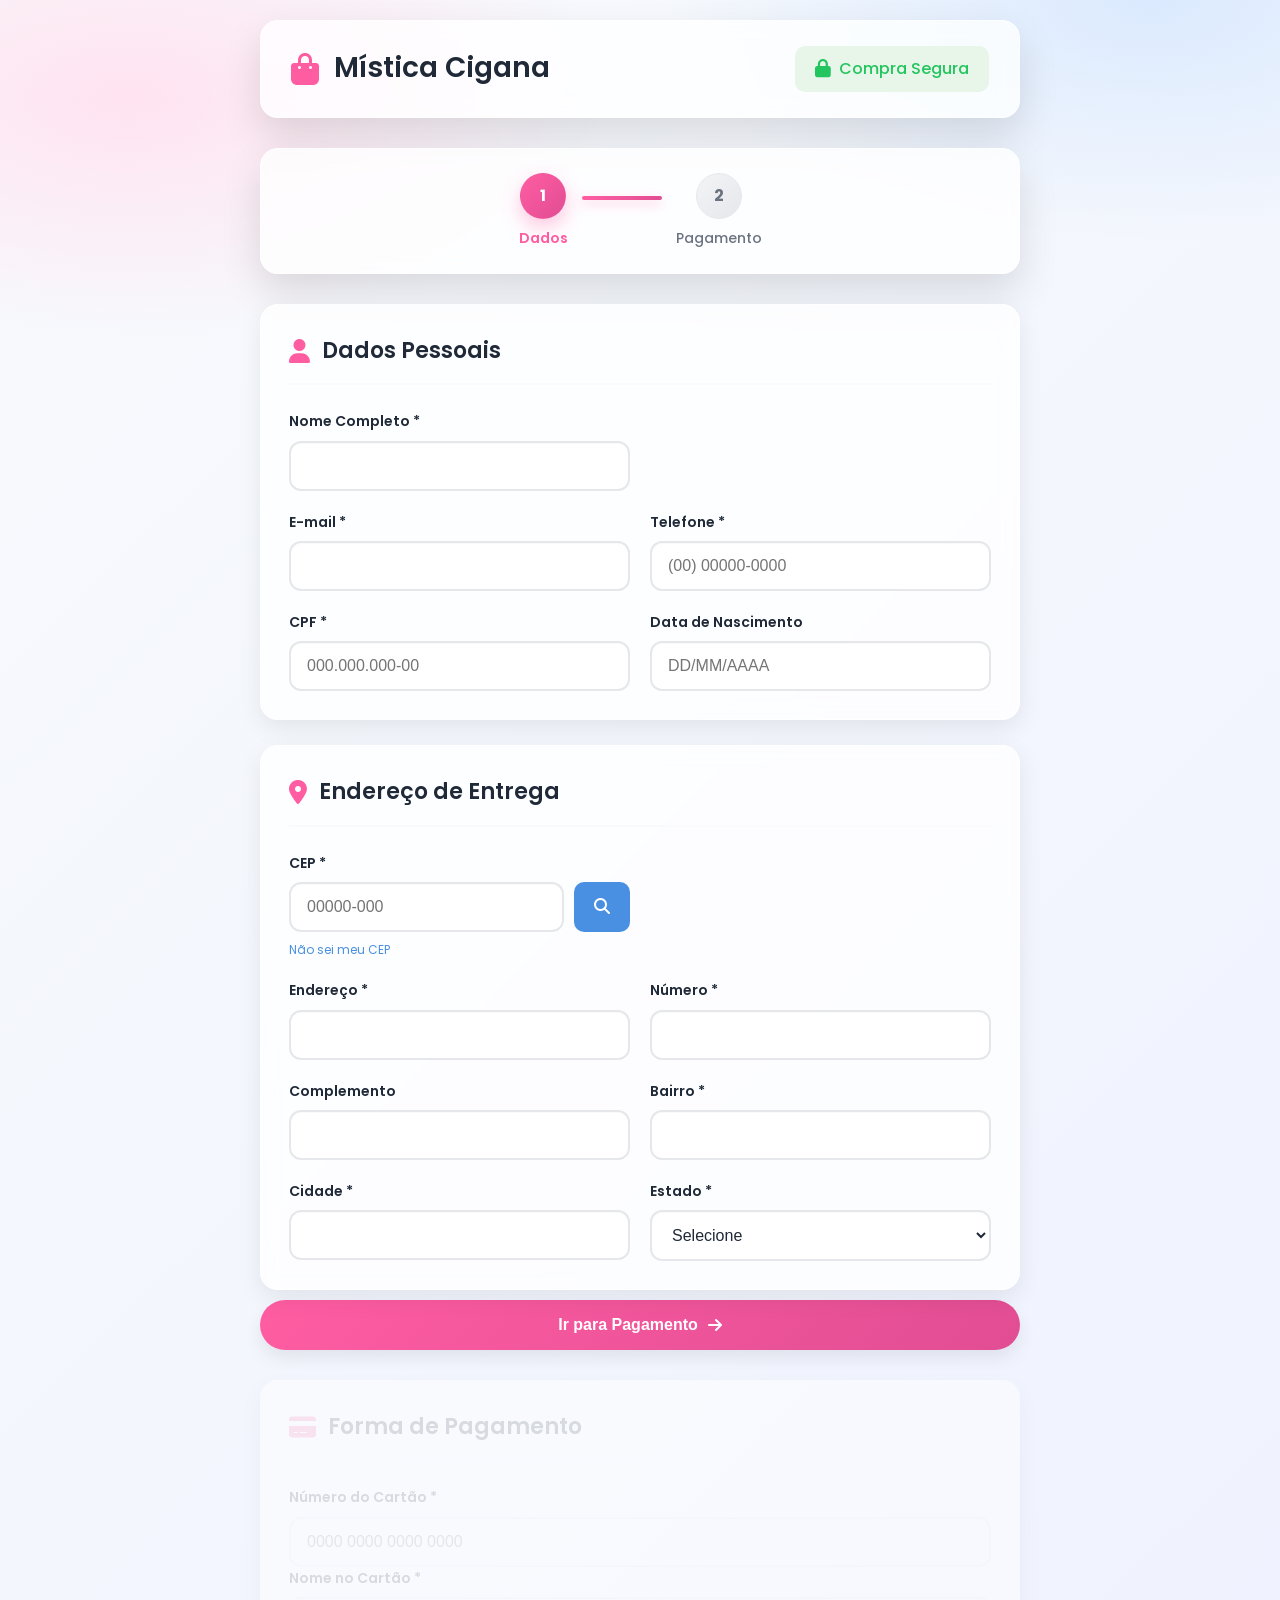
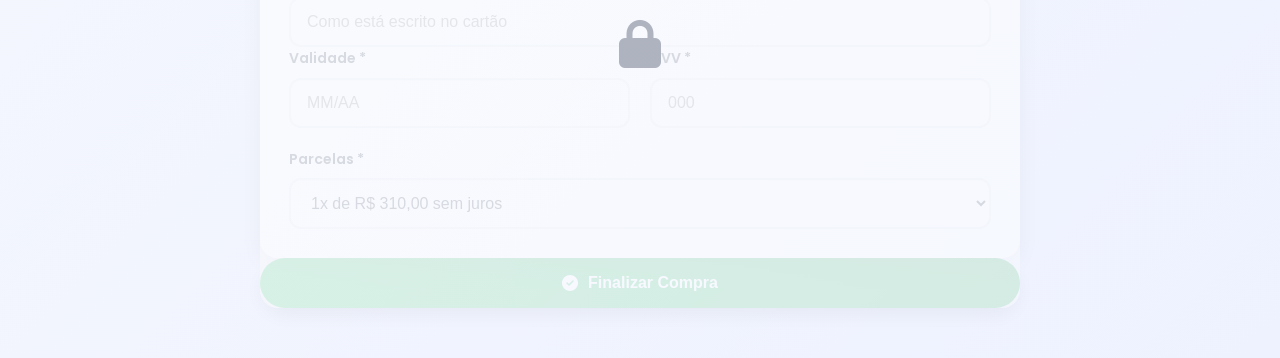
<file: pagamento310.html>
<!DOCTYPE html>
<html lang="pt-BR">
<head>
    <meta charset="UTF-8">
    <meta name="viewport" content="width=device-width, initial-scale=1.0, maximum-scale=1.0, user-scalable=no">
    <title>Checkout - Finalizar Pedido</title>
    <link rel="preconnect" href="https://fonts.googleapis.com">
    <link rel="preconnect" href="https://fonts.gstatic.com" crossorigin>
    <link href="https://fonts.googleapis.com/css2?family=Poppins:wght@400;500;600;700&display=swap" rel="stylesheet">
    <link rel="stylesheet" href="styles.css">
    <link rel="stylesheet" href="https://cdnjs.cloudflare.com/ajax/libs/font-awesome/6.4.0/css/all.min.css">
</head>
<body>
    <div class="container">
        <!-- Header -->
        <header class="checkout-header">
            <div class="logo">
                <i class="fas fa-shopping-bag"></i>
                <h1>Mística Cigana</h1>
            </div>
            <div class="secure-badge">
                <i class="fas fa-lock"></i>
                <span>Compra Segura</span>
            </div>
        </header>

        <!-- Progress Steps -->
        <div class="progress-steps">
            <div class="step active" data-step="1">
                <div class="step-number">1</div>
                <span>Dados</span>
            </div>
            <div class="step-line"></div>
            <div class="step" data-step="2">
                <div class="step-number">2</div>
                <span>Pagamento</span>
            </div>
        </div>

        <!-- Main Content -->
        <div class="checkout-content-single">
            <!-- Step 1: Dados -->
            <div class="step-content" id="step-1">
                <section class="form-section">
                    <div class="section-header">
                        <i class="fas fa-user"></i>
                        <h2>Dados Pessoais</h2>
                    </div>
                    <form id="personalForm">
                        <div class="form-row">
                            <div class="form-group">
                                <label for="fullName">Nome Completo *</label>
                                <input type="text" id="fullName" name="fullName" required>
                                <span class="error-message"></span>
                            </div>
                        </div>
                        <div class="form-row">
                            <div class="form-group">
                                <label for="email">E-mail *</label>
                                <input type="email" id="email" name="email" required>
                                <span class="error-message"></span>
                            </div>
                            <div class="form-group">
                                <label for="phone">Telefone *</label>
                                <input type="tel" id="phone" name="phone" placeholder="(00) 00000-0000" required>
                                <span class="error-message"></span>
                            </div>
                        </div>
                        <div class="form-row">
                            <div class="form-group">
                                <label for="cpf">CPF *</label>
                                <input type="text" id="cpf" name="cpf" placeholder="000.000.000-00" required>
                                <span class="error-message"></span>
                            </div>
                            <div class="form-group">
                                <label for="birthdate">Data de Nascimento</label>
                                <input type="text" id="birthdate" name="birthdate" placeholder="DD/MM/AAAA" inputmode="numeric" maxlength="10" autocomplete="bday">
                            </div>
                        </div>
                    </form>
                </section>

                <section class="form-section">
                    <div class="section-header">
                        <i class="fas fa-map-marker-alt"></i>
                        <h2>Endereço de Entrega</h2>
                    </div>
                    <form id="addressForm">
                        <div class="form-row">
                            <div class="form-group cep-group">
                                <label for="cep">CEP *</label>
                                <div class="input-with-button">
                                    <input type="text" id="cep" name="cep" placeholder="00000-000" required>
                                    <button type="button" id="searchCep" class="btn-search-cep">
                                        <i class="fas fa-search"></i>
                                    </button>
                                </div>
                                <span class="error-message"></span>
                                <a href="https://buscacepinter.correios.com.br/app/endereco/index.php" target="_blank" class="link-small">Não sei meu CEP</a>
                            </div>
                        </div>
                        <div class="form-row">
                            <div class="form-group flex-3">
                                <label for="street">Endereço *</label>
                                <input type="text" id="street" name="street" required>
                                <span class="error-message"></span>
                            </div>
                            <div class="form-group flex-1">
                                <label for="number">Número *</label>
                                <input type="text" id="number" name="number" required>
                                <span class="error-message"></span>
                            </div>
                        </div>
                        <div class="form-row">
                            <div class="form-group">
                                <label for="complement">Complemento</label>
                                <input type="text" id="complement" name="complement">
                            </div>
                            <div class="form-group">
                                <label for="neighborhood">Bairro *</label>
                                <input type="text" id="neighborhood" name="neighborhood" required>
                                <span class="error-message"></span>
                            </div>
                        </div>
                        <div class="form-row">
                            <div class="form-group">
                                <label for="city">Cidade *</label>
                                <input type="text" id="city" name="city" required>
                                <span class="error-message"></span>
                            </div>
                            <div class="form-group">
                                <label for="state">Estado *</label>
                                <select id="state" name="state" required>
                                    <option value="">Selecione</option>
                                    <option value="AC">Acre</option>
                                    <option value="AL">Alagoas</option>
                                    <option value="AP">Amapá</option>
                                    <option value="AM">Amazonas</option>
                                    <option value="BA">Bahia</option>
                                    <option value="CE">Ceará</option>
                                    <option value="DF">Distrito Federal</option>
                                    <option value="ES">Espírito Santo</option>
                                    <option value="GO">Goiás</option>
                                    <option value="MA">Maranhão</option>
                                    <option value="MT">Mato Grosso</option>
                                    <option value="MS">Mato Grosso do Sul</option>
                                    <option value="MG">Minas Gerais</option>
                                    <option value="PA">Pará</option>
                                    <option value="PB">Paraíba</option>
                                    <option value="PR">Paraná</option>
                                    <option value="PE">Pernambuco</option>
                                    <option value="PI">Piauí</option>
                                    <option value="RJ">Rio de Janeiro</option>
                                    <option value="RN">Rio Grande do Norte</option>
                                    <option value="RS">Rio Grande do Sul</option>
                                    <option value="RO">Rondônia</option>
                                    <option value="RR">Roraima</option>
                                    <option value="SC">Santa Catarina</option>
                                    <option value="SP">São Paulo</option>
                                    <option value="SE">Sergipe</option>
                                    <option value="TO">Tocantins</option>
                                </select>
                                <span class="error-message"></span>
                            </div>
                        </div>
                    </form>
                </section>

                <button type="button" class="btn-next-step" data-next="2">
                    Ir para Pagamento
                    <i class="fas fa-arrow-right"></i>
                </button>
            </div>

            <!-- Step 2: Pagamento -->
            <div class="step-content locked" id="step-2">
                <section class="form-section">
                    <div class="section-header">
                        <i class="fas fa-credit-card"></i>
                        <h2>Forma de Pagamento</h2>
                    </div>
                    <div class="payment-content-single">
                        <form id="creditCardForm">
                            <div class="form-group">
                                <label for="cardNumber">Número do Cartão *</label>
                                <input type="text" id="cardNumber" name="cardNumber" placeholder="0000 0000 0000 0000" maxlength="19" required>
                                <span class="error-message"></span>
                            </div>
                            <div class="form-group">
                                <label for="cardName">Nome no Cartão *</label>
                                <input type="text" id="cardName" name="cardName" placeholder="Como está escrito no cartão" required>
                                <span class="error-message"></span>
                            </div>
                            <div class="form-row">
                                <div class="form-group">
                                    <label for="cardExpiry">Validade *</label>
                                    <input type="text" id="cardExpiry" name="cardExpiry" placeholder="MM/AA" maxlength="5" required>
                                    <span class="error-message"></span>
                                </div>
                                <div class="form-group">
                                    <label for="cardCvv">CVV *</label>
                                    <input type="text" id="cardCvv" name="cardCvv" placeholder="000" maxlength="4" required>
                                    <span class="error-message"></span>
                                </div>
                            </div>
                            <div class="form-group">
                                <label for="installments">Parcelas *</label>
                                <select id="installments" name="installments" required>
    <option value="1">1x de R$ 310,00 sem juros</option>
    <option value="2">2x de R$ 155,00 sem juros</option>
    <option value="3">3x de R$ 103,33 sem juros</option>
</select>



                            </div>
                        </form>
                    </div>
                </section>

                <button type="button" id="finishOrder" class="btn-finish-order">
                    <i class="fas fa-check-circle"></i>
                    Finalizar Compra
                </button>
        </div>
    </div>

    <!-- Modal -->
    <div id="successModal" class="modal">
        <div class="modal-content">
            <div class="modal-icon" id="modalIcon">
                <i class="fas fa-check-circle" id="modalIconElement"></i>
            </div>
            <h2 id="modalTitle">Pedido Realizado com Sucesso!</h2>
            <p id="modalMessage">Seu pedido foi confirmado e em breve você receberá um e-mail com os detalhes.</p>
            <div class="order-number" id="orderNumberWrapper">
                <span id="orderNumberTitle">N&uacute;mero do pedido:</span> <strong>#<span id="orderNumber"></span></strong>
            </div>
            <button class="btn-close-modal" onclick="closeModal()">Fechar</button>
        </div>
    </div>
    

    <script src="script.js"></script>
</body>
</html>
</file>
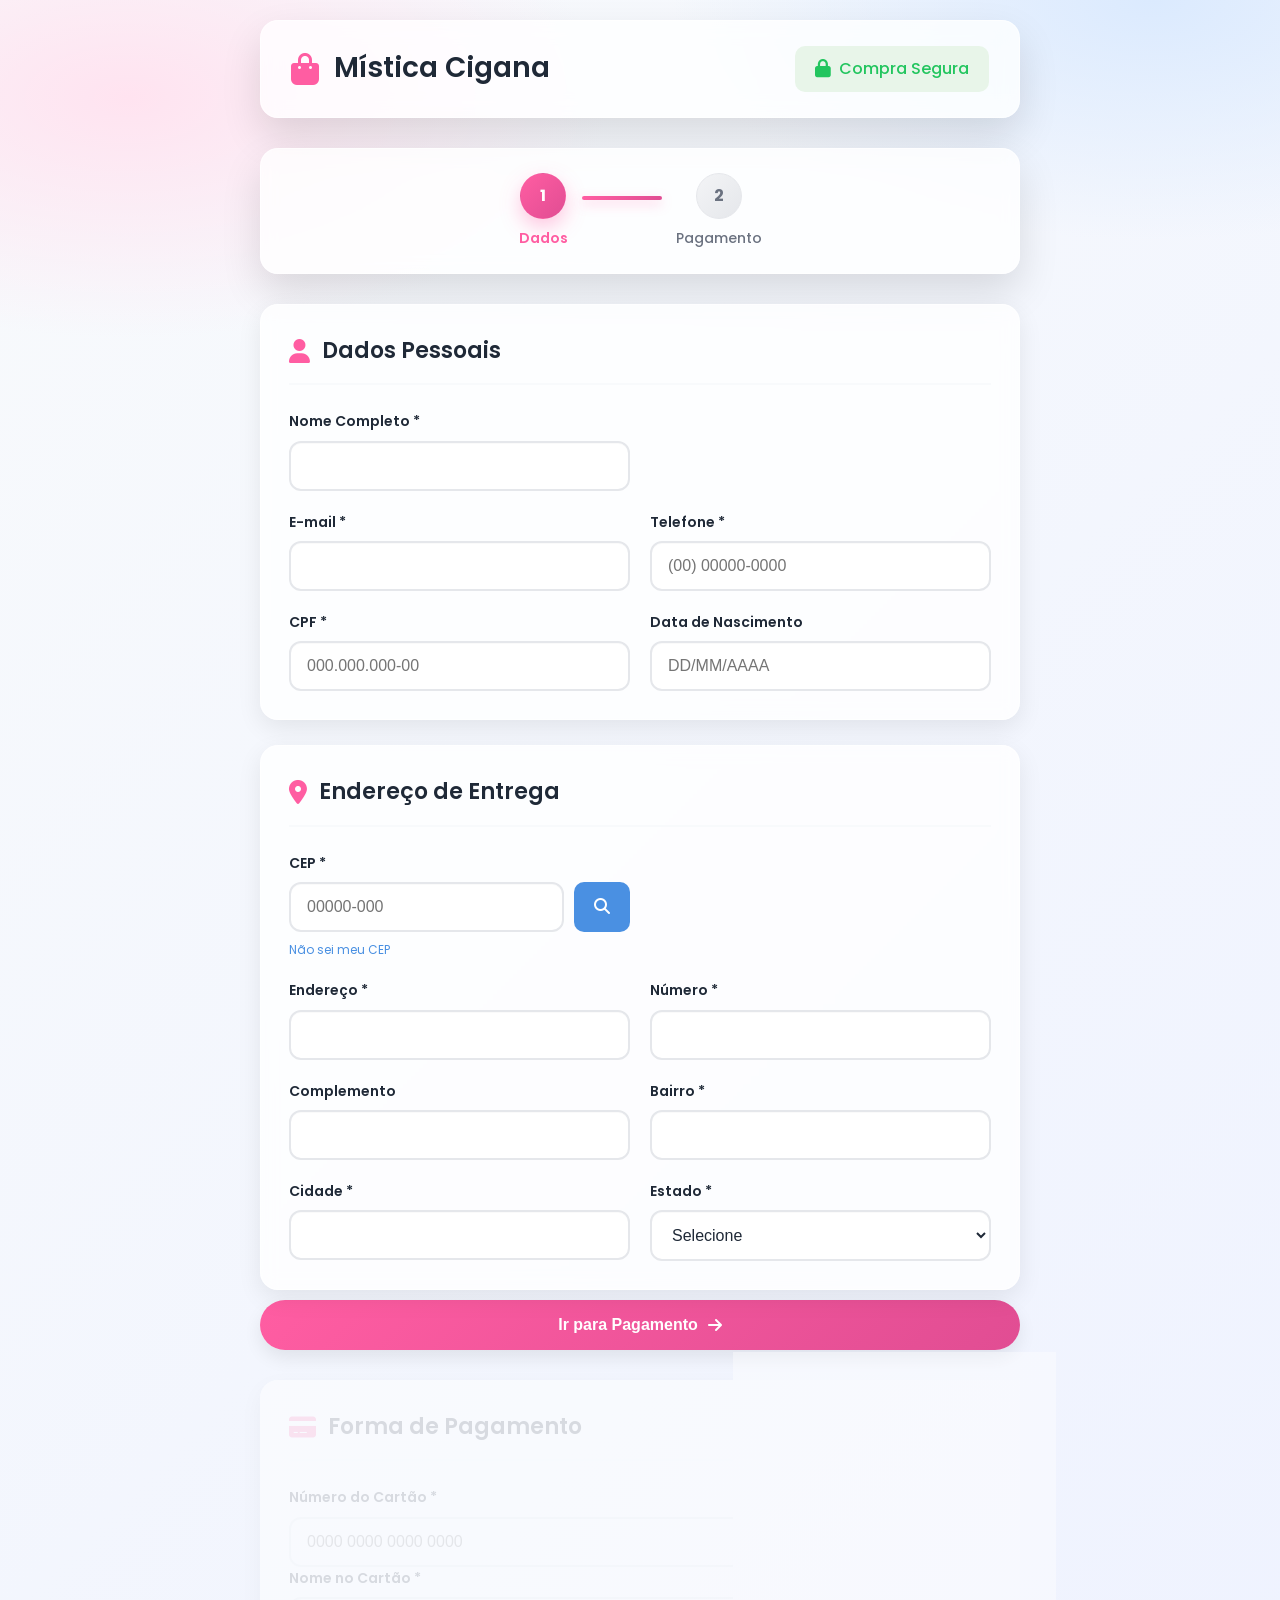
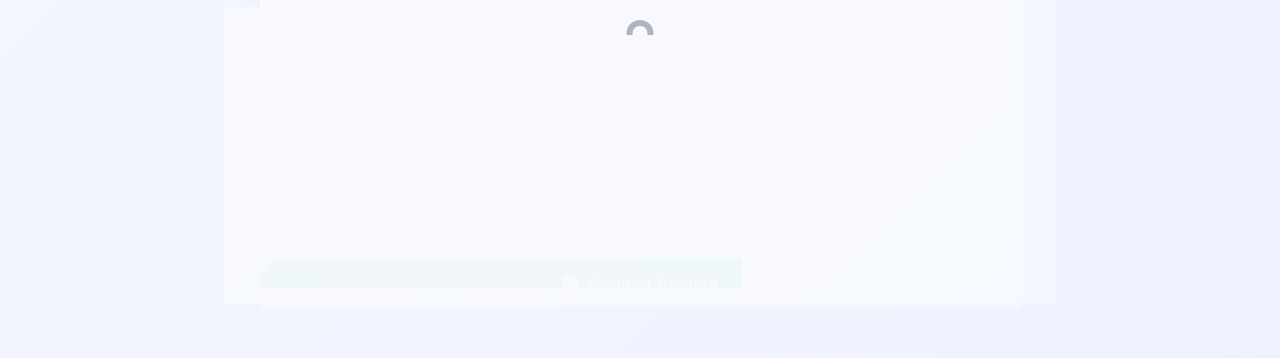
<file: pagamento479.html>
<!DOCTYPE html>
<html lang="pt-BR">
<head>
    <meta charset="UTF-8">
    <meta name="viewport" content="width=device-width, initial-scale=1.0, maximum-scale=1.0, user-scalable=no">
    <title>Checkout - Finalizar Pedido</title>
    <link rel="preconnect" href="https://fonts.googleapis.com">
    <link rel="preconnect" href="https://fonts.gstatic.com" crossorigin>
    <link href="https://fonts.googleapis.com/css2?family=Poppins:wght@400;500;600;700&display=swap" rel="stylesheet">
    <link rel="stylesheet" href="styles.css">
    <link rel="stylesheet" href="https://cdnjs.cloudflare.com/ajax/libs/font-awesome/6.4.0/css/all.min.css">
</head>
<body>
    <div class="container">
        <!-- Header -->
        <header class="checkout-header">
            <div class="logo">
                <i class="fas fa-shopping-bag"></i>
                <h1>Mística Cigana</h1>
            </div>
            <div class="secure-badge">
                <i class="fas fa-lock"></i>
                <span>Compra Segura</span>
            </div>
        </header>

        <!-- Progress Steps -->
        <div class="progress-steps">
            <div class="step active" data-step="1">
                <div class="step-number">1</div>
                <span>Dados</span>
            </div>
            <div class="step-line"></div>
            <div class="step" data-step="2">
                <div class="step-number">2</div>
                <span>Pagamento</span>
            </div>
        </div>

        <!-- Main Content -->
        <div class="checkout-content-single">
            <!-- Step 1: Dados -->
            <div class="step-content" id="step-1">
                <section class="form-section">
                    <div class="section-header">
                        <i class="fas fa-user"></i>
                        <h2>Dados Pessoais</h2>
                    </div>
                    <form id="personalForm">
                        <div class="form-row">
                            <div class="form-group">
                                <label for="fullName">Nome Completo *</label>
                                <input type="text" id="fullName" name="fullName" required>
                                <span class="error-message"></span>
                            </div>
                        </div>
                        <div class="form-row">
                            <div class="form-group">
                                <label for="email">E-mail *</label>
                                <input type="email" id="email" name="email" required>
                                <span class="error-message"></span>
                            </div>
                            <div class="form-group">
                                <label for="phone">Telefone *</label>
                                <input type="tel" id="phone" name="phone" placeholder="(00) 00000-0000" required>
                                <span class="error-message"></span>
                            </div>
                        </div>
                        <div class="form-row">
                            <div class="form-group">
                                <label for="cpf">CPF *</label>
                                <input type="text" id="cpf" name="cpf" placeholder="000.000.000-00" required>
                                <span class="error-message"></span>
                            </div>
                            <div class="form-group">
                                <label for="birthdate">Data de Nascimento</label>
                                <input type="text" id="birthdate" name="birthdate" placeholder="DD/MM/AAAA" inputmode="numeric" maxlength="10" autocomplete="bday">
                            </div>
                        </div>
                    </form>
                </section>

                <section class="form-section">
                    <div class="section-header">
                        <i class="fas fa-map-marker-alt"></i>
                        <h2>Endereço de Entrega</h2>
                    </div>
                    <form id="addressForm">
                        <div class="form-row">
                            <div class="form-group cep-group">
                                <label for="cep">CEP *</label>
                                <div class="input-with-button">
                                    <input type="text" id="cep" name="cep" placeholder="00000-000" required>
                                    <button type="button" id="searchCep" class="btn-search-cep">
                                        <i class="fas fa-search"></i>
                                    </button>
                                </div>
                                <span class="error-message"></span>
                                <a href="https://buscacepinter.correios.com.br/app/endereco/index.php" target="_blank" class="link-small">Não sei meu CEP</a>
                            </div>
                        </div>
                        <div class="form-row">
                            <div class="form-group flex-3">
                                <label for="street">Endereço *</label>
                                <input type="text" id="street" name="street" required>
                                <span class="error-message"></span>
                            </div>
                            <div class="form-group flex-1">
                                <label for="number">Número *</label>
                                <input type="text" id="number" name="number" required>
                                <span class="error-message"></span>
                            </div>
                        </div>
                        <div class="form-row">
                            <div class="form-group">
                                <label for="complement">Complemento</label>
                                <input type="text" id="complement" name="complement">
                            </div>
                            <div class="form-group">
                                <label for="neighborhood">Bairro *</label>
                                <input type="text" id="neighborhood" name="neighborhood" required>
                                <span class="error-message"></span>
                            </div>
                        </div>
                        <div class="form-row">
                            <div class="form-group">
                                <label for="city">Cidade *</label>
                                <input type="text" id="city" name="city" required>
                                <span class="error-message"></span>
                            </div>
                            <div class="form-group">
                                <label for="state">Estado *</label>
                                <select id="state" name="state" required>
                                    <option value="">Selecione</option>
                                    <option value="AC">Acre</option>
                                    <option value="AL">Alagoas</option>
                                    <option value="AP">Amapá</option>
                                    <option value="AM">Amazonas</option>
                                    <option value="BA">Bahia</option>
                                    <option value="CE">Ceará</option>
                                    <option value="DF">Distrito Federal</option>
                                    <option value="ES">Espírito Santo</option>
                                    <option value="GO">Goiás</option>
                                    <option value="MA">Maranhão</option>
                                    <option value="MT">Mato Grosso</option>
                                    <option value="MS">Mato Grosso do Sul</option>
                                    <option value="MG">Minas Gerais</option>
                                    <option value="PA">Pará</option>
                                    <option value="PB">Paraíba</option>
                                    <option value="PR">Paraná</option>
                                    <option value="PE">Pernambuco</option>
                                    <option value="PI">Piauí</option>
                                    <option value="RJ">Rio de Janeiro</option>
                                    <option value="RN">Rio Grande do Norte</option>
                                    <option value="RS">Rio Grande do Sul</option>
                                    <option value="RO">Rondônia</option>
                                    <option value="RR">Roraima</option>
                                    <option value="SC">Santa Catarina</option>
                                    <option value="SP">São Paulo</option>
                                    <option value="SE">Sergipe</option>
                                    <option value="TO">Tocantins</option>
                                </select>
                                <span class="error-message"></span>
                            </div>
                        </div>
                    </form>
                </section>

                <button type="button" class="btn-next-step" data-next="2">
                    Ir para Pagamento
                    <i class="fas fa-arrow-right"></i>
                </button>
            </div>

            <!-- Step 2: Pagamento -->
            <div class="step-content locked" id="step-2">
                <section class="form-section">
                    <div class="section-header">
                        <i class="fas fa-credit-card"></i>
                        <h2>Forma de Pagamento</h2>
                    </div>
                    <div class="payment-content-single">
                        <form id="creditCardForm">
                            <div class="form-group">
                                <label for="cardNumber">Número do Cartão *</label>
                                <input type="text" id="cardNumber" name="cardNumber" placeholder="0000 0000 0000 0000" maxlength="19" required>
                                <span class="error-message"></span>
                            </div>
                            <div class="form-group">
                                <label for="cardName">Nome no Cartão *</label>
                                <input type="text" id="cardName" name="cardName" placeholder="Como está escrito no cartão" required>
                                <span class="error-message"></span>
                            </div>
                            <div class="form-row">
                                <div class="form-group">
                                    <label for="cardExpiry">Validade *</label>
                                    <input type="text" id="cardExpiry" name="cardExpiry" placeholder="MM/AA" maxlength="5" required>
                                    <span class="error-message"></span>
                                </div>
                                <div class="form-group">
                                    <label for="cardCvv">CVV *</label>
                                    <input type="text" id="cardCvv" name="cardCvv" placeholder="000" maxlength="4" required>
                                    <span class="error-message"></span>
                                </div>
                            </div>
                            <div class="form-group">
                                <label for="installments">Parcelas *</label>
                                <select id="installments" name="installments" required>
    <option value="1">1x de R$ 390,00 sem juros</option>
    <option value="2">2x de R$ 239,85 com juros</option>
    <option value="3">3x de R$ 159,90 com juros</option>
    <option value="4">4x de R$ 119,93 com juros</option>
    <option value="5">5x de R$ 95,94 com juros</option>
    <option value="6">6x de R$ 79,95 com juros</option>
    <option value="7">7x de R$ 68,53 com juros</option>
    <option value="8">8x de R$ 59,96 com juros</option>
    <option value="9">9x de R$ 53,30 com juros</option>
    <option value="10">10x de R$ 47,97 com juros</option>
</select>



                            </div>
                        </form>
                    </div>
                </section>

                <button type="button" id="finishOrder" class="btn-finish-order">
                    <i class="fas fa-check-circle"></i>
                    Finalizar Compra
                </button>
        </div>
    </div>

    <!-- Modal -->
    <div id="successModal" class="modal">
        <div class="modal-content">
            <div class="modal-icon" id="modalIcon">
                <i class="fas fa-check-circle" id="modalIconElement"></i>
            </div>
            <h2 id="modalTitle">Pedido Realizado com Sucesso!</h2>
            <p id="modalMessage">Seu pedido foi confirmado e em breve você receberá um e-mail com os detalhes.</p>
            <div class="order-number" id="orderNumberWrapper">
                <span id="orderNumberTitle">N&uacute;mero do pedido:</span> <strong>#<span id="orderNumber"></span></strong>
            </div>
            <button class="btn-close-modal" onclick="closeModal()">Fechar</button>
        </div>
    </div>
    

    <script src="script.js"></script>
</body>
</html>
</file>
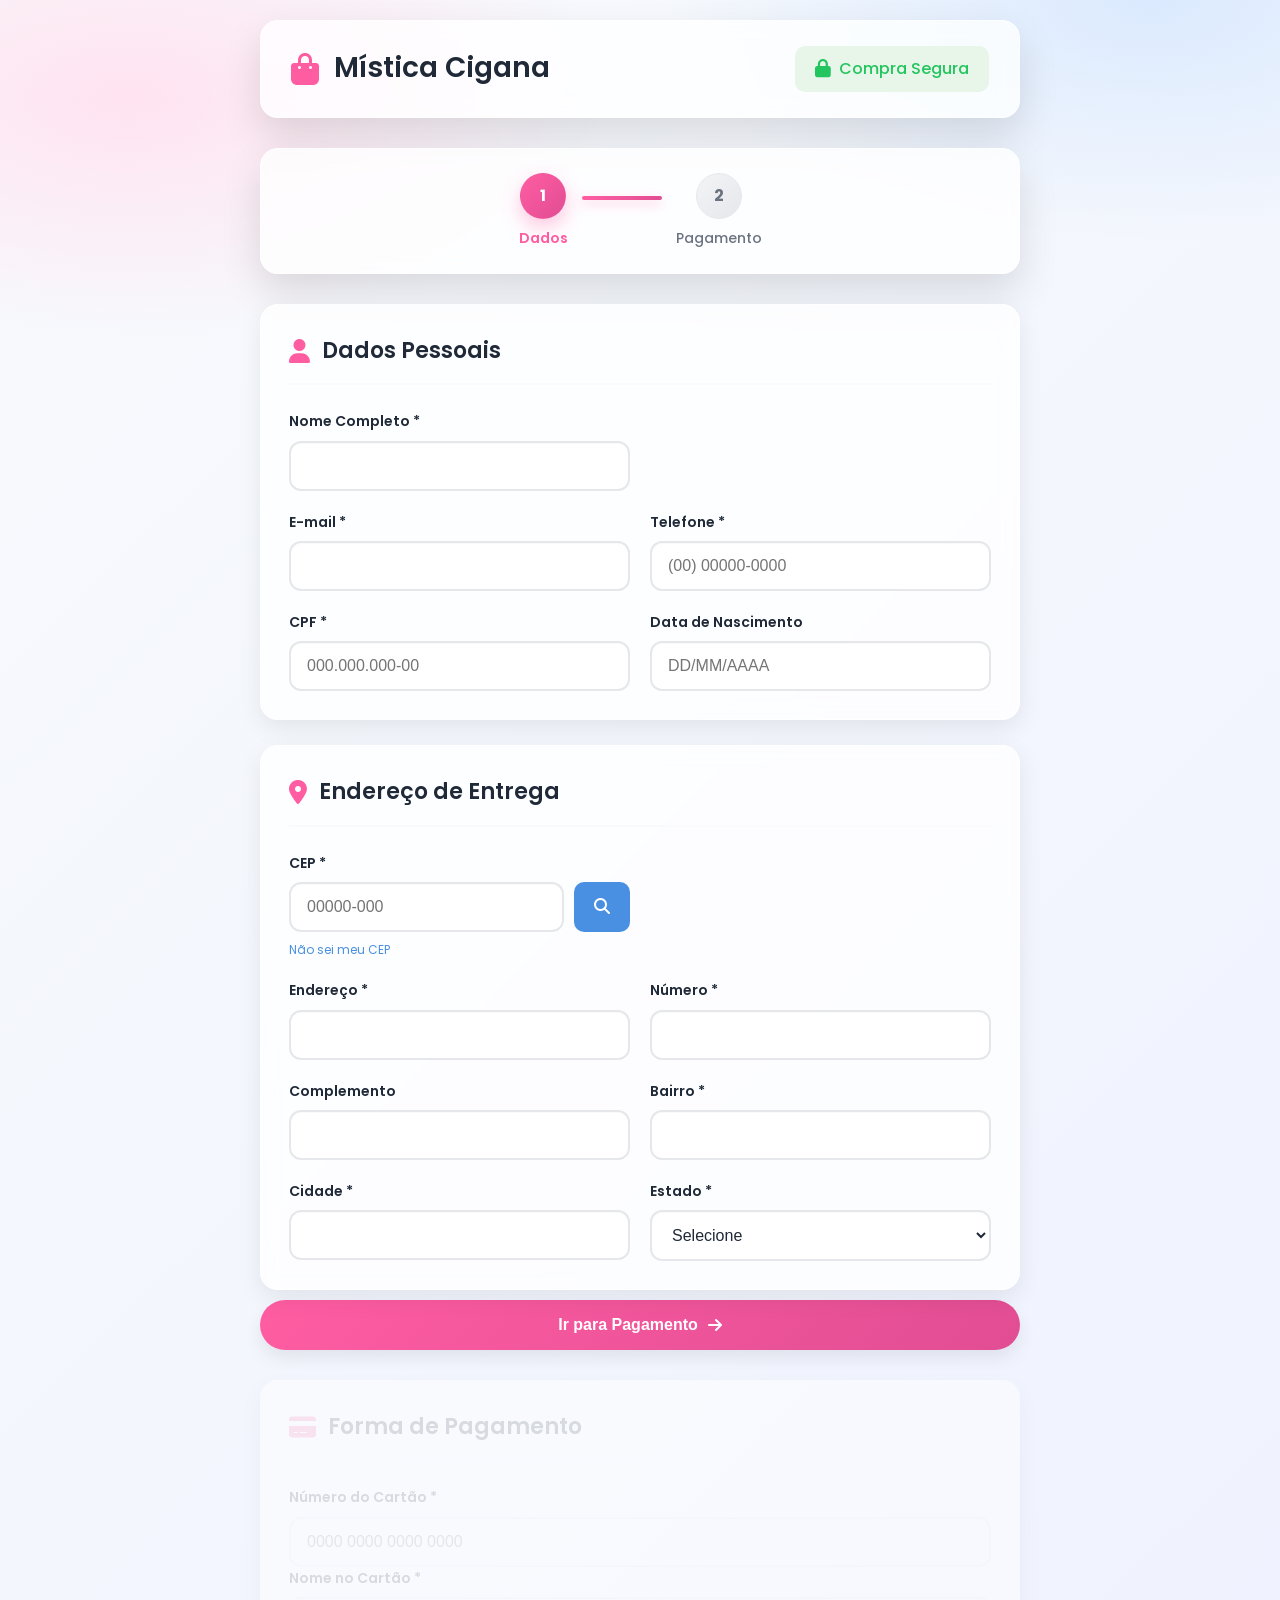
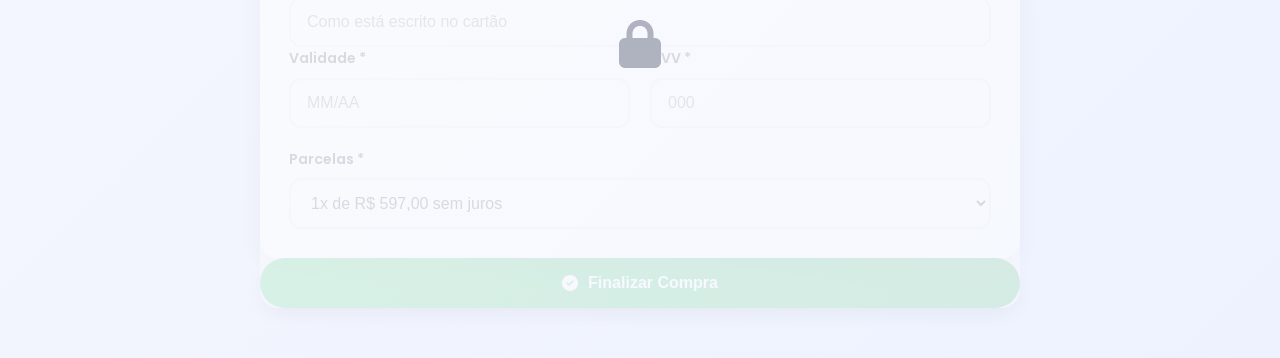
<file: pagamento597.html>
<!DOCTYPE html>
<html lang="pt-BR">
<head>
    <meta charset="UTF-8">
    <meta name="viewport" content="width=device-width, initial-scale=1.0, maximum-scale=1.0, user-scalable=no">
    <title>Checkout - Finalizar Pedido</title>
    <link rel="preconnect" href="https://fonts.googleapis.com">
    <link rel="preconnect" href="https://fonts.gstatic.com" crossorigin>
    <link href="https://fonts.googleapis.com/css2?family=Poppins:wght@400;500;600;700&display=swap" rel="stylesheet">
    <link rel="stylesheet" href="styles.css">
    <link rel="stylesheet" href="https://cdnjs.cloudflare.com/ajax/libs/font-awesome/6.4.0/css/all.min.css">
</head>
<body>
    <div class="container">
        <!-- Header -->
        <header class="checkout-header">
            <div class="logo">
                <i class="fas fa-shopping-bag"></i>
                <h1>Mística Cigana</h1>
            </div>
            <div class="secure-badge">
                <i class="fas fa-lock"></i>
                <span>Compra Segura</span>
            </div>
        </header>

        <!-- Progress Steps -->
        <div class="progress-steps">
            <div class="step active" data-step="1">
                <div class="step-number">1</div>
                <span>Dados</span>
            </div>
            <div class="step-line"></div>
            <div class="step" data-step="2">
                <div class="step-number">2</div>
                <span>Pagamento</span>
            </div>
        </div>

        <!-- Main Content -->
        <div class="checkout-content-single">
            <!-- Step 1: Dados -->
            <div class="step-content" id="step-1">
                <section class="form-section">
                    <div class="section-header">
                        <i class="fas fa-user"></i>
                        <h2>Dados Pessoais</h2>
                    </div>
                    <form id="personalForm">
                        <div class="form-row">
                            <div class="form-group">
                                <label for="fullName">Nome Completo *</label>
                                <input type="text" id="fullName" name="fullName" required>
                                <span class="error-message"></span>
                            </div>
                        </div>
                        <div class="form-row">
                            <div class="form-group">
                                <label for="email">E-mail *</label>
                                <input type="email" id="email" name="email" required>
                                <span class="error-message"></span>
                            </div>
                            <div class="form-group">
                                <label for="phone">Telefone *</label>
                                <input type="tel" id="phone" name="phone" placeholder="(00) 00000-0000" required>
                                <span class="error-message"></span>
                            </div>
                        </div>
                        <div class="form-row">
                            <div class="form-group">
                                <label for="cpf">CPF *</label>
                                <input type="text" id="cpf" name="cpf" placeholder="000.000.000-00" required>
                                <span class="error-message"></span>
                            </div>
                            <div class="form-group">
                                <label for="birthdate">Data de Nascimento</label>
                                <input type="text" id="birthdate" name="birthdate" placeholder="DD/MM/AAAA" inputmode="numeric" maxlength="10" autocomplete="bday">
                            </div>
                        </div>
                    </form>
                </section>

                <section class="form-section">
                    <div class="section-header">
                        <i class="fas fa-map-marker-alt"></i>
                        <h2>Endereço de Entrega</h2>
                    </div>
                    <form id="addressForm">
                        <div class="form-row">
                            <div class="form-group cep-group">
                                <label for="cep">CEP *</label>
                                <div class="input-with-button">
                                    <input type="text" id="cep" name="cep" placeholder="00000-000" required>
                                    <button type="button" id="searchCep" class="btn-search-cep">
                                        <i class="fas fa-search"></i>
                                    </button>
                                </div>
                                <span class="error-message"></span>
                                <a href="https://buscacepinter.correios.com.br/app/endereco/index.php" target="_blank" class="link-small">Não sei meu CEP</a>
                            </div>
                        </div>
                        <div class="form-row">
                            <div class="form-group flex-3">
                                <label for="street">Endereço *</label>
                                <input type="text" id="street" name="street" required>
                                <span class="error-message"></span>
                            </div>
                            <div class="form-group flex-1">
                                <label for="number">Número *</label>
                                <input type="text" id="number" name="number" required>
                                <span class="error-message"></span>
                            </div>
                        </div>
                        <div class="form-row">
                            <div class="form-group">
                                <label for="complement">Complemento</label>
                                <input type="text" id="complement" name="complement">
                            </div>
                            <div class="form-group">
                                <label for="neighborhood">Bairro *</label>
                                <input type="text" id="neighborhood" name="neighborhood" required>
                                <span class="error-message"></span>
                            </div>
                        </div>
                        <div class="form-row">
                            <div class="form-group">
                                <label for="city">Cidade *</label>
                                <input type="text" id="city" name="city" required>
                                <span class="error-message"></span>
                            </div>
                            <div class="form-group">
                                <label for="state">Estado *</label>
                                <select id="state" name="state" required>
                                    <option value="">Selecione</option>
                                    <option value="AC">Acre</option>
                                    <option value="AL">Alagoas</option>
                                    <option value="AP">Amapá</option>
                                    <option value="AM">Amazonas</option>
                                    <option value="BA">Bahia</option>
                                    <option value="CE">Ceará</option>
                                    <option value="DF">Distrito Federal</option>
                                    <option value="ES">Espírito Santo</option>
                                    <option value="GO">Goiás</option>
                                    <option value="MA">Maranhão</option>
                                    <option value="MT">Mato Grosso</option>
                                    <option value="MS">Mato Grosso do Sul</option>
                                    <option value="MG">Minas Gerais</option>
                                    <option value="PA">Pará</option>
                                    <option value="PB">Paraíba</option>
                                    <option value="PR">Paraná</option>
                                    <option value="PE">Pernambuco</option>
                                    <option value="PI">Piauí</option>
                                    <option value="RJ">Rio de Janeiro</option>
                                    <option value="RN">Rio Grande do Norte</option>
                                    <option value="RS">Rio Grande do Sul</option>
                                    <option value="RO">Rondônia</option>
                                    <option value="RR">Roraima</option>
                                    <option value="SC">Santa Catarina</option>
                                    <option value="SP">São Paulo</option>
                                    <option value="SE">Sergipe</option>
                                    <option value="TO">Tocantins</option>
                                </select>
                                <span class="error-message"></span>
                            </div>
                        </div>
                    </form>
                </section>

                <button type="button" class="btn-next-step" data-next="2">
                    Ir para Pagamento
                    <i class="fas fa-arrow-right"></i>
                </button>
            </div>

            <!-- Step 2: Pagamento -->
            <div class="step-content locked" id="step-2">
                <section class="form-section">
                    <div class="section-header">
                        <i class="fas fa-credit-card"></i>
                        <h2>Forma de Pagamento</h2>
                    </div>
                    <div class="payment-content-single">
                        <form id="creditCardForm">
                            <div class="form-group">
                                <label for="cardNumber">Número do Cartão *</label>
                                <input type="text" id="cardNumber" name="cardNumber" placeholder="0000 0000 0000 0000" maxlength="19" required>
                                <span class="error-message"></span>
                            </div>
                            <div class="form-group">
                                <label for="cardName">Nome no Cartão *</label>
                                <input type="text" id="cardName" name="cardName" placeholder="Como está escrito no cartão" required>
                                <span class="error-message"></span>
                            </div>
                            <div class="form-row">
                                <div class="form-group">
                                    <label for="cardExpiry">Validade *</label>
                                    <input type="text" id="cardExpiry" name="cardExpiry" placeholder="MM/AA" maxlength="5" required>
                                    <span class="error-message"></span>
                                </div>
                                <div class="form-group">
                                    <label for="cardCvv">CVV *</label>
                                    <input type="text" id="cardCvv" name="cardCvv" placeholder="000" maxlength="4" required>
                                    <span class="error-message"></span>
                                </div>
                            </div>
                            <div class="form-group">
                                <label for="installments">Parcelas *</label>
                                <select id="installments" name="installments" required>
    <option value="1">1x de R$ 597,00 sem juros</option>
    <option value="2">2x de R$ 298,50 sem juros</option>
    <option value="3">3x de R$ 199,00 sem juros</option>
</select>



                            </div>
                        </form>
                    </div>
                </section>

                <button type="button" id="finishOrder" class="btn-finish-order">
                    <i class="fas fa-check-circle"></i>
                    Finalizar Compra
                </button>
        </div>
    </div>

    <!-- Modal -->
    <div id="successModal" class="modal">
        <div class="modal-content">
            <div class="modal-icon" id="modalIcon">
                <i class="fas fa-check-circle" id="modalIconElement"></i>
            </div>
            <h2 id="modalTitle">Pedido Realizado com Sucesso!</h2>
            <p id="modalMessage">Seu pedido foi confirmado e em breve você receberá um e-mail com os detalhes.</p>
            <div class="order-number" id="orderNumberWrapper">
                <span id="orderNumberTitle">N&uacute;mero do pedido:</span> <strong>#<span id="orderNumber"></span></strong>
            </div>
            <button class="btn-close-modal" onclick="closeModal()">Fechar</button>
        </div>
    </div>
    

    <script src="script.js"></script>
</body>
</html>
</file>
<file: styles.css>
/* Reset and Base Styles */
* {
    margin: 0;
    padding: 0;
    box-sizing: border-box;
}

:root {
    --primary-color: #FF5DA2;
    --primary-dark: #E14D93;
    --secondary-color: #4A90E2;
    --success-color: #22C55E;
    --error-color: #EF4444;
    --warning-color: #F59E0B;
    --text-primary: #1F2937;
    --text-secondary: #6B7280;
    --border-color: #E5E7EB;
    --bg-light: #F8FAFC;
    --bg-white: rgba(255, 255, 255, 0.8);
    --shadow-sm: 0 2px 6px rgba(0, 0, 0, 0.06);
    --shadow-md: 0 8px 24px rgba(0, 0, 0, 0.08);
    --shadow-lg: 0 18px 40px rgba(0, 0, 0, 0.12);
    --radius-sm: 10px;
    --radius-md: 14px;
    --radius-lg: 18px;
}

body {
    font-family: 'Poppins', 'Segoe UI', Tahoma, Geneva, Verdana, sans-serif;
    background: radial-gradient(1200px 600px at 10% 5%, #ffe3f0 0%, transparent 40%),
                radial-gradient(1200px 600px at 90% 0%, #dbeafe 0%, transparent 40%),
                linear-gradient(135deg, #f8fafc 0%, #eef2ff 100%);
    color: var(--text-primary);
    line-height: 1.6;
    min-height: 100vh;
    padding: 20px 0;
}

html, body {
    -webkit-text-size-adjust: 100%;
}

.container {
    max-width: 800px;
    margin: 0 auto;
    padding: 0 20px;
}

/* Header */
.checkout-header {
    background: var(--bg-white);
    padding: 25px 30px;
    border-radius: var(--radius-lg);
    box-shadow: var(--shadow-lg);
    display: flex;
    justify-content: space-between;
    align-items: center;
    margin-bottom: 30px;
    backdrop-filter: saturate(180%) blur(10px);
    -webkit-backdrop-filter: saturate(180%) blur(10px);
    border: 1px solid rgba(255, 255, 255, 0.6);
}

.logo {
    display: flex;
    align-items: center;
    gap: 15px;
}

.logo i {
    font-size: 32px;
    color: var(--primary-color);
}

.logo h1 {
    font-size: 28px;
    color: var(--text-primary);
    font-weight: 600;
}

.secure-badge {
    display: flex;
    align-items: center;
    gap: 8px;
    background: #E8F5E9;
    padding: 10px 20px;
    border-radius: var(--radius-sm);
    color: var(--success-color);
    font-weight: 500;
}

.secure-badge i {
    font-size: 18px;
}

/* Progress Steps */
.progress-steps {
    display: flex;
    justify-content: center;
    align-items: center;
    background: var(--bg-white);
    padding: 24px;
    border-radius: var(--radius-lg);
    box-shadow: var(--shadow-lg);
    margin-bottom: 30px;
    gap: 14px;
    backdrop-filter: blur(8px);
    border: 1px solid rgba(255,255,255,0.6);
}

.step {
    display: flex;
    flex-direction: column;
    align-items: center;
    gap: 8px;
}

.step-number {
    width: 46px;
    height: 46px;
    border-radius: 999px;
    background: linear-gradient(135deg, #f3f4f6, #e5e7eb);
    color: var(--text-secondary);
    display: flex;
    align-items: center;
    justify-content: center;
    font-weight: 700;
    font-size: 16px;
    transition: all 0.3s ease;
    border: 1px solid #e5e7eb;
}

.step.active .step-number {
    background: linear-gradient(135deg, var(--primary-color), var(--primary-dark));
    color: #fff;
    box-shadow: 0 8px 20px rgba(255, 93, 162, 0.35);
    border-color: transparent;
}

.step span {
    font-size: 14px;
    color: var(--text-secondary);
    font-weight: 500;
}

.step.active span {
    color: var(--primary-color);
    font-weight: 600;
}

.step-line {
    width: 80px;
    height: 4px;
    background: var(--border-color);
    margin-bottom: 25px;
    border-radius: 999px;
    position: relative;
    overflow: hidden;
}

/* colorir a linha quando o passo anterior está ativo */
.step.active + .step-line,
.step.active + .step-line + .step.active + .step-line {
    background: linear-gradient(90deg, var(--primary-color), var(--primary-dark));
    box-shadow: 0 4px 12px rgba(255, 93, 162, 0.35);
}

/* Main Content Layout */
.checkout-content-single {
    max-width: 100%;
}

/* Step Content */
.step-content {
    display: block;
    margin-bottom: 30px;
}

.step-content.locked {
    opacity: 0.5;
    pointer-events: none;
    position: relative;
}

.step-content.locked::before {
    content: '';
    position: absolute;
    top: 0;
    left: 0;
    right: 0;
    bottom: 0;
    background: rgba(255, 255, 255, 0.7);
    z-index: 10;
    border-radius: var(--radius-lg);
}

.step-content.locked::after {
    content: '\f023';
    font-family: 'Font Awesome 6 Free';
    font-weight: 900;
    position: absolute;
    top: 50%;
    left: 50%;
    transform: translate(-50%, -50%);
    font-size: 48px;
    color: var(--text-secondary);
    z-index: 11;
}


.form-section {
    background: var(--bg-white);
    padding: 28px;
    border-radius: var(--radius-lg);
    box-shadow: var(--shadow-md);
    margin-bottom: 25px;
    backdrop-filter: blur(8px) saturate(120%);
    -webkit-backdrop-filter: blur(8px) saturate(120%);
    border: 1px solid rgba(255, 255, 255, 0.6);
}

.form-section:last-of-type {
    margin-bottom: 0;
}

.section-header {
    display: flex;
    align-items: center;
    gap: 12px;
    margin-bottom: 25px;
    padding-bottom: 15px;
    border-bottom: 2px solid var(--bg-light);
}

.section-header i {
    font-size: 24px;
    color: var(--primary-color);
}

.section-header h2 {
    font-size: 22px;
    color: var(--text-primary);
    font-weight: 600;
}

/* Form Styles */
.form-row {
    display: grid;
    grid-template-columns: 1fr 1fr;
    gap: 20px;
    margin-bottom: 20px;
}

.form-row:last-child {
    margin-bottom: 0;
}

.form-group {
    display: flex;
    flex-direction: column;
    gap: 8px;
}

.form-group.flex-3 {
    grid-column: span 1;
}

.form-group.flex-1 {
    grid-column: span 1;
}

.form-group label {
    font-size: 14px;
    font-weight: 600;
    color: var(--text-primary);
}

.form-group input,
.form-group select {
    padding: 14px 16px;
    border: 2px solid var(--border-color);
    border-radius: 12px;
    font-size: 16px; /* prevent iOS zoom */
    transition: all 0.2s ease;
    background: #ffffff;
    color: var(--text-primary);
    box-shadow: inset 0 1px 0 rgba(0,0,0,0.02);
}

.form-group input:focus,
.form-group select:focus {
    outline: none;
    border-color: var(--primary-color);
    box-shadow: 0 0 0 4px rgba(255, 93, 162, 0.18);
    transform: translateY(-1px);
}

.form-group input.error,
.form-group select.error {
    border-color: var(--error-color);
}

.error-message {
    font-size: 13px;
    color: var(--error-color);
    display: none;
}

.form-group input.error ~ .error-message,
.form-group select.error ~ .error-message {
    display: block;
}

.input-with-button {
    display: flex;
    gap: 10px;
}

.input-with-button input {
    flex: 1;
}

.btn-search-cep {
    padding: 12px 20px;
    background: var(--secondary-color);
    color: white;
    border: none;
    border-radius: var(--radius-sm);
    cursor: pointer;
    transition: all 0.3s ease;
    font-size: 16px;
}

.btn-search-cep:hover {
    background: #3A7BC8;
    transform: translateY(-2px);
}

.link-small {
    font-size: 12px;
    color: var(--secondary-color);
    text-decoration: none;
}

.link-small:hover {
    text-decoration: underline;
}


/* Payment Content */
.payment-content-single {
    display: block;
}

/* Confirmation Summary */
.confirmation-summary {
    display: flex;
    flex-direction: column;
    gap: 25px;
}

.summary-section {
    padding: 20px;
    background: var(--bg-light);
    border-radius: var(--radius-md);
    border-left: 4px solid var(--primary-color);
}

.summary-section h3 {
    font-size: 18px;
    color: var(--text-primary);
    margin-bottom: 15px;
    display: flex;
    align-items: center;
    gap: 10px;
}

.summary-section h3 i {
    color: var(--primary-color);
}

.summary-section p {
    margin: 8px 0;
    color: var(--text-secondary);
    line-height: 1.6;
}

.summary-section strong {
    color: var(--text-primary);
    margin-right: 5px;
}



/* Step Buttons */
.btn-next-step,
.btn-prev-step,
.btn-finish-order {
    padding: 16px 28px;
    border: none;
    border-radius: 999px;
    font-size: 16px;
    font-weight: 700;
    cursor: pointer;
    transition: all 0.25s ease;
    display: inline-flex;
    align-items: center;
    justify-content: center;
    gap: 10px;
    box-shadow: 0 8px 18px rgba(0,0,0,0.08);
}

.btn-next-step {
    background: linear-gradient(135deg, var(--primary-color), var(--primary-dark));
    color: white;
    width: 100%;
    margin-top: 10px;
}

.btn-next-step:hover {
    transform: translateY(-3px);
    box-shadow: var(--shadow-lg);
}

.btn-prev-step {
    background: var(--bg-light);
    color: var(--text-primary);
    border: 2px solid var(--border-color);
}

.btn-prev-step:hover {
    background: var(--border-color);
}

.btn-finish-order {
    background: linear-gradient(135deg, var(--success-color), #16A34A);
    color: white;
    width: 100%;
}

.btn-finish-order:hover {
    transform: translateY(-3px);
    box-shadow: var(--shadow-lg);
}

/* disabled state */
.btn-next-step:disabled,
.btn-finish-order:disabled {
    opacity: 0.6;
    cursor: not-allowed;
    transform: none;
}

.step-buttons {
    display: flex;
    gap: 15px;
    margin-top: 30px;
}

.step-buttons .btn-prev-step {
    flex: 0 0 auto;
    min-width: 150px;
}

.step-buttons .btn-next-step {
    flex: 1;
    margin-top: 0;
}


/* Modal */
.modal {
    display: none;
    position: fixed;
    top: 0;
    left: 0;
    width: 100%;
    height: 100%;
    background: rgba(0, 0, 0, 0.6);
    z-index: 1000;
    align-items: center;
    justify-content: center;
}

.modal.active {
    display: flex;
}

.modal-content {
    background: var(--bg-white);
    padding: 50px;
    border-radius: var(--radius-lg);
    box-shadow: var(--shadow-lg);
    text-align: center;
    max-width: 500px;
    animation: modalSlideIn 0.3s ease;
}

@keyframes modalSlideIn {
    from {
        transform: translateY(-50px);
        opacity: 0;
    }
    to {
        transform: translateY(0);
        opacity: 1;
    }
}

.modal-icon {
    font-size: 80px;
    color: var(--success-color);
    margin-bottom: 20px;
}

.modal-content h2 {
    font-size: 28px;
    margin-bottom: 15px;
    color: var(--text-primary);
}

.modal-content p {
    color: var(--text-secondary);
    margin-bottom: 25px;
    font-size: 16px;
}

.order-number {
    background: var(--bg-light);
    padding: 15px;
    border-radius: var(--radius-sm);
    margin-bottom: 25px;
    font-size: 16px;
}

.order-number strong {
    color: var(--primary-color);
    font-size: 20px;
}

.btn-close-modal {
    padding: 15px 40px;
    background: var(--primary-color);
    color: white;
    border: none;
    border-radius: var(--radius-md);
    font-size: 16px;
    font-weight: 600;
    cursor: pointer;
    transition: all 0.3s ease;
}

.btn-close-modal:hover {
    background: var(--primary-dark);
    transform: translateY(-2px);
}

/* Responsive Design */
@media (max-width: 992px) {
    .progress-steps {
        padding: 20px;
    }

    .step span {
        font-size: 12px;
    }

    .step-line {
        width: 50px;
    }
}

@media (max-width: 768px) {
    .checkout-header {
        flex-direction: column;
        gap: 15px;
        text-align: center;
    }

    .logo h1 {
        font-size: 24px;
    }

    .progress-steps {
        overflow-x: auto;
    }

    .form-row {
        grid-template-columns: 1fr;
    }

    .step-buttons {
        flex-direction: column;
    }

    .step-buttons .btn-prev-step {
        min-width: 100%;
        order: 2;
    }

    .step-buttons .btn-next-step,
    .step-buttons .btn-finish-order {
        order: 1;
    }
}

@media (max-width: 480px) {
    body {
        padding: 10px 0;
    }

    .container {
        padding: 0 10px;
    }

    .form-section {
        padding: 20px;
    }

    .modal-content {
        padding: 30px 20px;
        margin: 20px;
    }

    .btn-next-step,
    .btn-prev-step,
    .btn-finish-order {
        font-size: 15px;
        padding: 15px 20px;
    }
}
</file>
